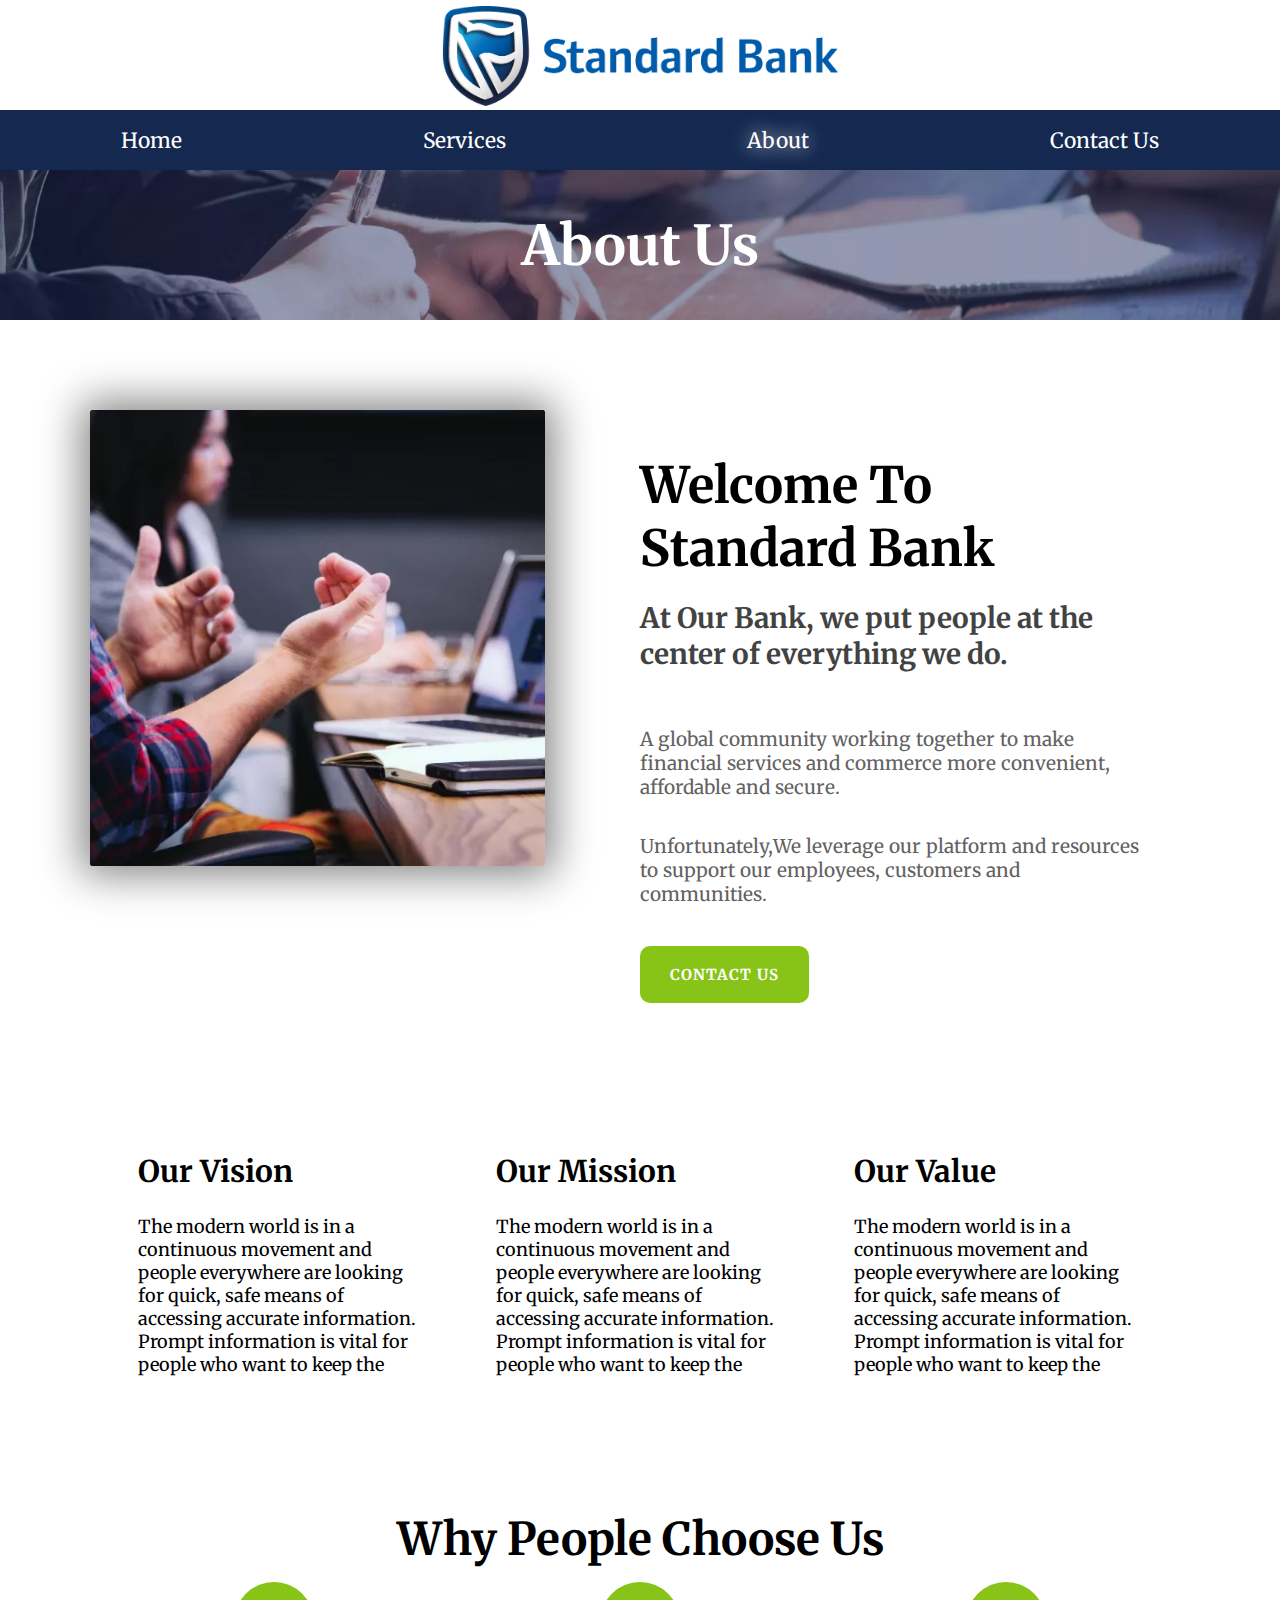
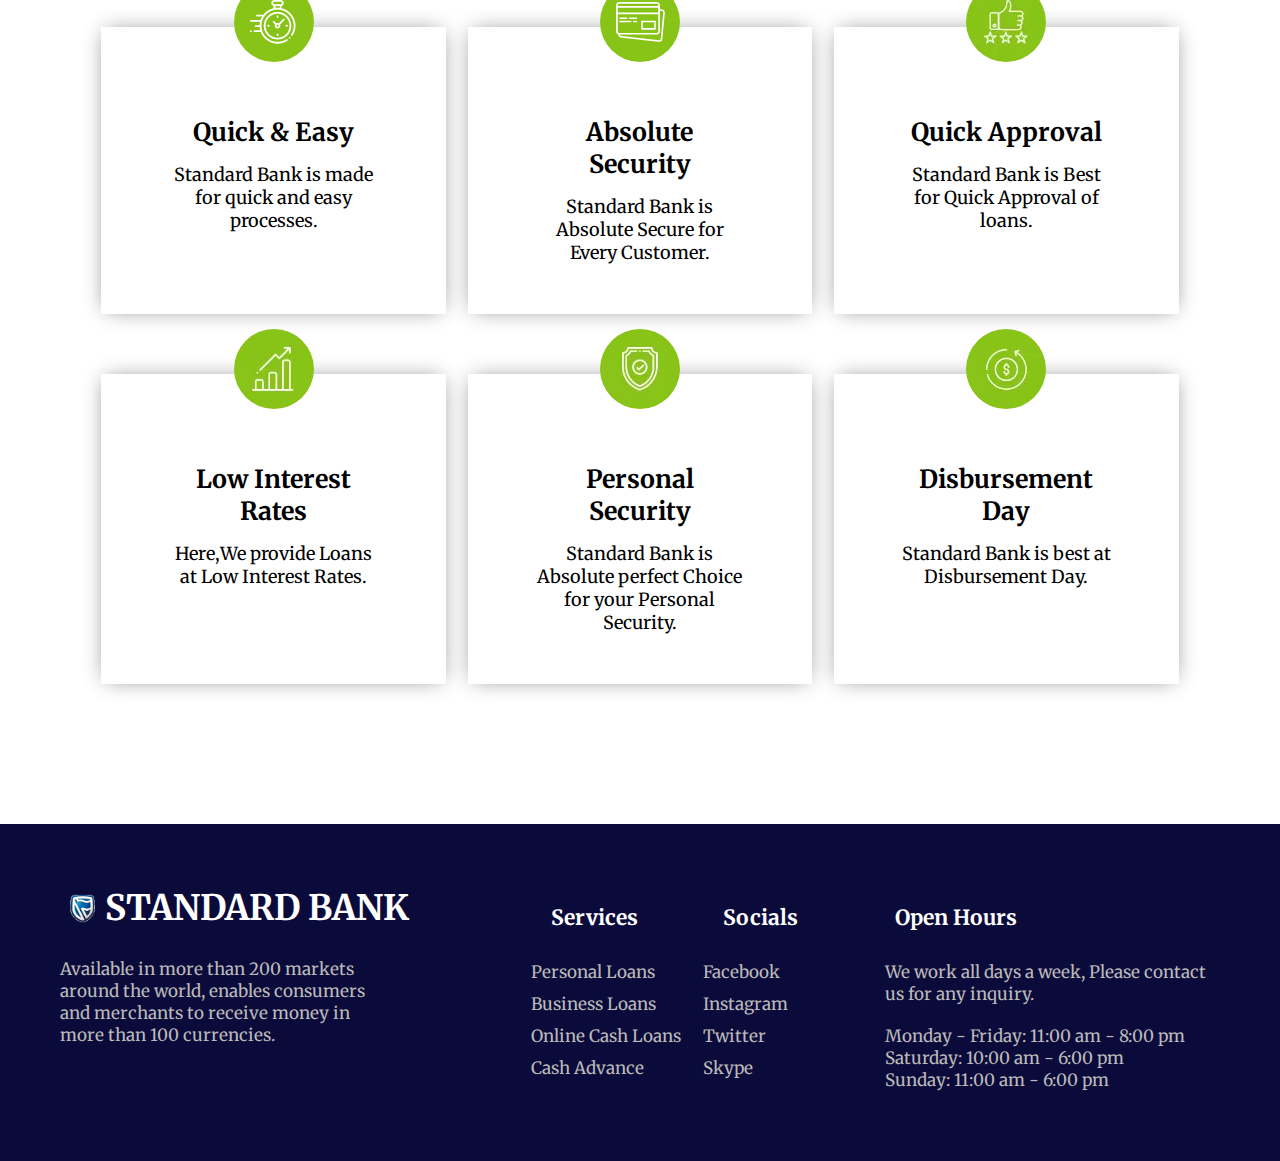
<file: PROJECT BANK/about.html>
<!DOCTYPE html>

<head>
    <meta charset="UTF-8">
    <meta http-equiv="X-UA-Compatible" content="IE=edge">
    <meta name="viewport" content="width=device-width, initial-scale=1.0">
    <title>Standard Bank Of India | About Us</title>
    <link rel="shortcut icon" href="img/favicon.jpg" type="image/x-icon">
    <link rel="stylesheet" href="css/about.css">

    <link rel="stylesheet" media="screen and (max-width:768px)" href="css/about_mobile.css">
</head>

<body>
    <nav class="navbar">
        <div class="left">
            <img src="img/navbar.png" alt="">
        </div>
        <div class="right">
            <ul class="ul none">
                <li class="nav-list"> <a href="home.html">Home</a></li>
                <li class="nav-list"> <a href="services.html">Services</a></li>
                <li class="nav-list"> <a href="about.html" class="active">About</a></li>
                <li class="nav-list"> <a href="contact.html">Contact Us</a></li>
            </ul>
        </div>
        <div class="menu">
            <img src="img/menu1.jpg" alt="">
        </div>
    </nav>


    <section class="section">
        <div class="head">
            <h1>About Us</h1>
        </div>
        <div class="header">
            <div class="imge">
                <img src="img/about/bg.webp" alt="">
            </div>
            <div class="paragr">
                <div class="textarea">
                    <h2>Welcome To Standard Bank</h2>
                    <h4>At Our Bank, we put people at the center of everything we do.</h4>
                    <p class="first_para">A global community working together to make financial services and commerce more convenient, affordable and secure. </p>
                    <p class="last_para">Unfortunately,We leverage our platform and resources to support our employees, customers and communities.</p>
                    <a href="contact.html" class="primary-btn">Contact Us</a>
                </div>
            </div>

            <div class="para1">
                <div class="align">
                    <div class="paras">
                        <h4>Our Vision</h4>
                        <p>The modern world is in a continuous movement and people everywhere are looking for quick, safe means of accessing accurate information. Prompt information is vital for people who want to keep the</p>
                    </div>
                    <div class="paras">
                        <h4>Our Mission</h4>
                        <p>The modern world is in a continuous movement and people everywhere are looking for quick, safe means of accessing accurate information. Prompt information is vital for people who want to keep the</p>
                    </div>
                    <div class="paras">
                        <h4>Our Value</h4>
                        <p>The modern world is in a continuous movement and people everywhere are looking for quick, safe means of accessing accurate information. Prompt information is vital for people who want to keep the</p>
                    </div>
                </div>
            </div>

            <div class="flex-area">
                <div class="headingarea">
                    <h2>Why People Choose Us</h2>
                </div>
                <div class="flexwrap">
                    <div class="boxes">
                        <img src="img/about/7.webp" alt="">
                        <div class="texting">
                            <h5>Quick &amp; Easy</h5>
                            <p>Standard Bank is made for quick and easy processes.</p>
                        </div>
                    </div>
                    <div class="boxes">
                        <img src="img/about/8.webp" alt="">
                        <div class="texting">
                            <h5>Absolute Security</h5>
                            <p>Standard Bank is Absolute Secure for Every Customer.</p>
                        </div>
                    </div>
                    <div class="boxes">
                        <img src="img/about/9.webp" alt="">
                        <div class="texting">
                            <h5>Quick Approval</h5>
                            <p>Standard Bank is Best for Quick Approval of loans.</p>
                        </div>
                    </div>
                    <div class="boxes">
                        <img src="img/about/10.webp" alt="">
                        <div class="texting">
                            <h5>Low Interest Rates</h5>
                            <p>Here,We provide Loans at Low Interest Rates.</p>
                        </div>
                    </div>
                    <div class="boxes">
                        <img src="img/about/11.webp" alt="">
                        <div class="texting">
                            <h5>Personal Security</h5>
                            <p>Standard Bank is Absolute perfect Choice for your Personal Security.</p>
                        </div>
                    </div>
                    <div class="boxes">
                        <img src="img/about/12.webp" alt="">
                        <div class="texting">
                            <h5>Disbursement Day</h5>
                            <p>Standard Bank is best at Disbursement Day.</p>
                        </div>
                    </div>
                </div>
            </div>

        </div>
    </section>

    <footer class="foot">
        <div class="footing">
            <div class="row">
                <div class="det same">
                    <div class="flex">
                        <img src="img/logo.png" alt="" />
                        <h1>STANDARD BANK</h1>
                    </div>
                    <p>
                        Available in more than 200 markets around the world, enables consumers and merchants to receive money in more than 100 currencies.
                    </p>
                </div>
                <div class="service same">
                    <h3>Services</h3>
                    <ul class="ul">
                        <li class="li"><a href="">Personal Loans</a></li>
                        <li class="li"><a href="">Business Loans</a></li>
                        <li class="li"><a href="">Online Cash Loans</a></li>
                        <li class="li"><a href="">Cash Advance</a></li>
                    </ul>
                </div>
                <div class="socials same">
                    <h3>Socials</h3>
                    <ul class="ul">
                        <li class="li"><a href="">Facebook</a></li>
                        <li class="li"><a href="">Instagram</a></li>
                        <li class="li"><a href="">Twitter</a></li>
                        <li class="li"><a href="">Skype</a></li>
                    </ul>
                </div>
                <div class="open same">
                    <h3>Open Hours</h3>
                    <div>
                        We work all days a week, Please contact us for any inquiry.
                    </div>
                    <div>
                        Monday - Friday: 11:00 am - 8:00 pm <br /> Saturday: 10:00 am - 6:00 pm <br /> Sunday: 11:00 am - 6:00 pm
                    </div>
                </div>
            </div>
        </div>
    </footer>

</body>
<script>
    let ul = document.getElementById('ul');
    let menu = document.querySelector('.menu');
    let nav = document.querySelector('.ul');

    menu.addEventListener('click', () => {
            nav.classList.toggle('none');
        }

    )
</script>

</html>
</file>
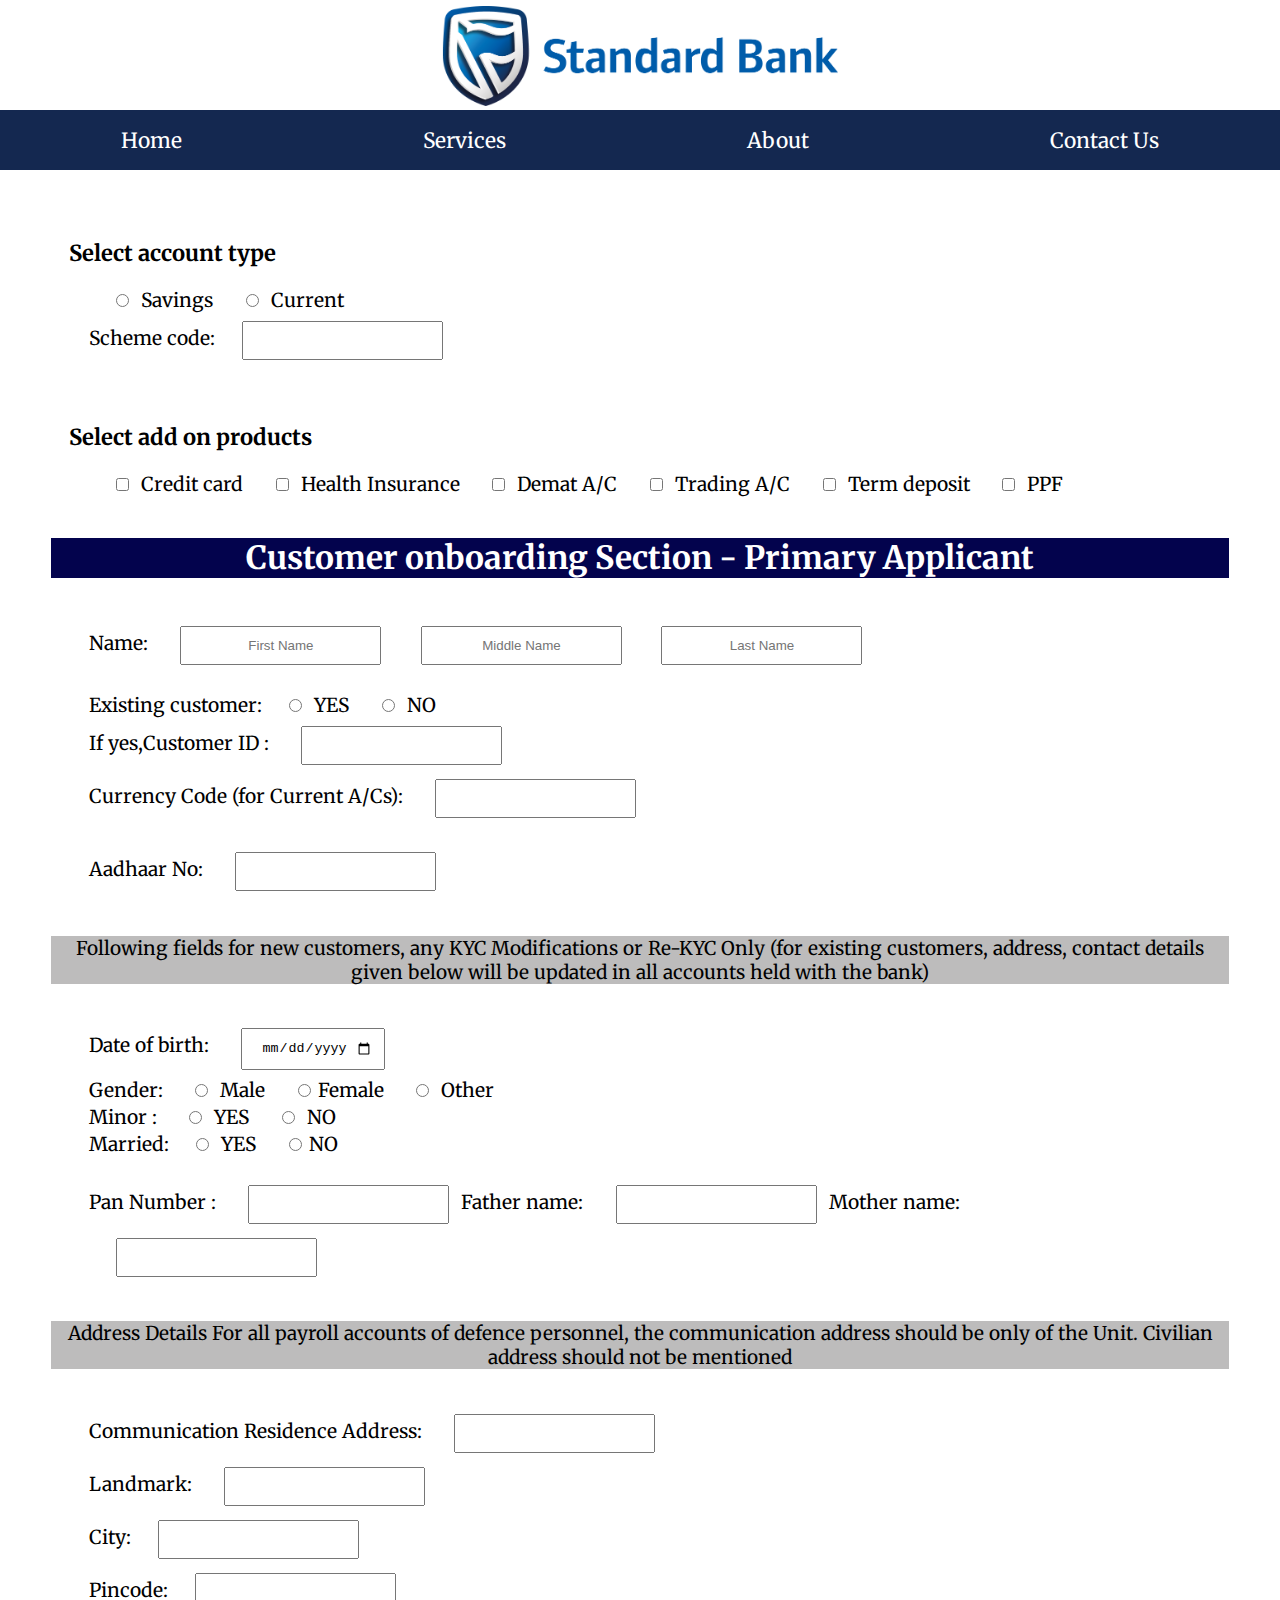
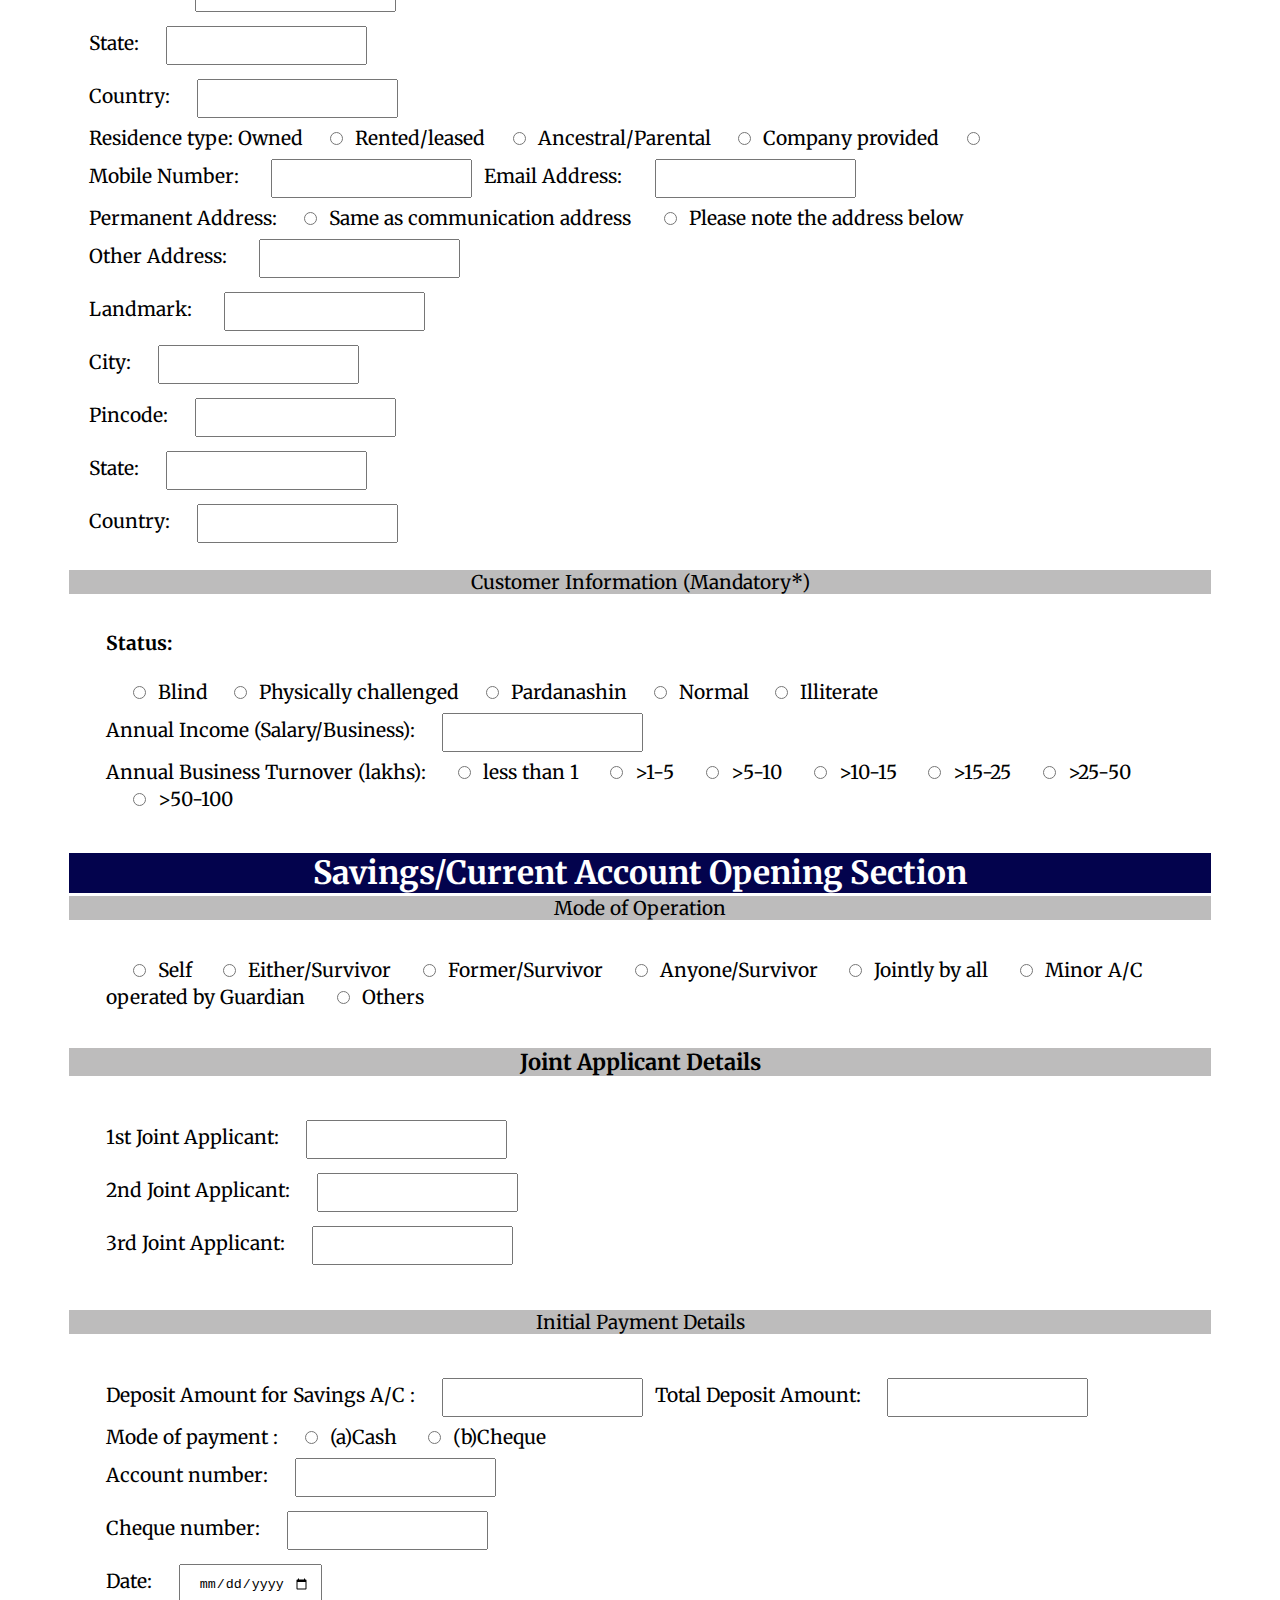
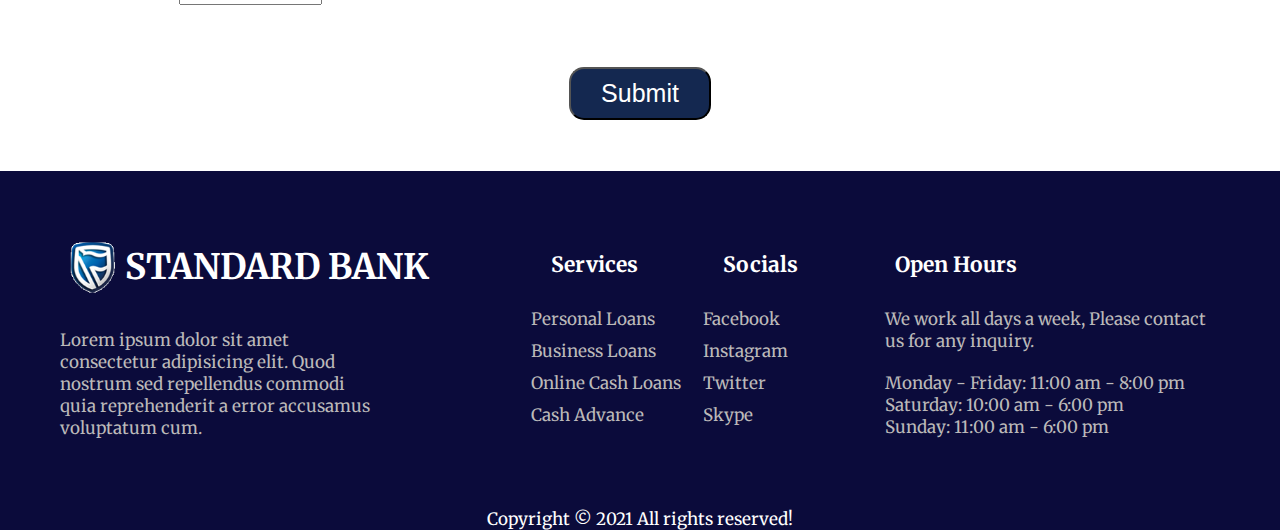
<file: PROJECT BANK/acc_form.html>
<!DOCTYPE html>

<head>
    <meta charset="UTF-8">
    <meta http-equiv="X-UA-Compatible" content="IE=edge">
    <meta name="viewport" content="width=device-width, initial-scale=1.0">
    <title>Standard Bank Of India | Saving Account Opening</title>
    <link rel="shortcut icon" href="img/favicon.jpg" type="image/x-icon">
    <link rel="stylesheet" href="css/acc_form.css">

    <link rel="stylesheet" media="screen and (max-width:768px)" href="css/acc_form_mobile.css">
</head>

<body>
    <nav class="navbar">
        <div class="left">
            <img src="img/navbar.png" alt="">
        </div>
        <div class="right">
            <ul class="ul none">
                <li class="nav-list"> <a href="home.html">Home</a></li>
                <li class="nav-list"> <a href="services.html">Services</a></li>
                <li class="nav-list"> <a href="about.html">About</a></li>
                <li class="nav-list"> <a href="contact.html">Contact Us</a></li>
            </ul>
        </div>
        <div class="menu">
            <img src="img/menu1.jpg" alt="">
        </div>
    </nav>
    <div class="form_sec">
        <form action="#">
            <div class="sets">
                <h3>Select account type</h3>
                <div class="etem"><input required type="radio" name="1"> Savings <input required type="radio" name="1"> Current <br> Scheme code:<input required type="number" id="no">
                </div>
            </div>
            <div class="sets">
                <h3>Select add on products</h3>
                <div class="etem">
                    <input required type="checkbox"> Credit card <input required type="checkbox"> Health Insurance <input required type="checkbox"> Demat A/C <input required type="checkbox"> Trading A/C <input required type="checkbox"> Term deposit
                    <input required type="checkbox"> PPF
                </div>
            </div>
            <div class="hemd">
                <h1>Customer onboarding Section - Primary Applicant</h1>
            </div>
            <div class="sets">
                <div class="etem">
                    Name: <input required type="text" placeholder="First Name">
                    <input required type="text" placeholder="Middle Name">
                    <input required type="text" placeholder="Last Name">
                </div>
                <div class="etem">
                    Existing customer:<input required type="radio" name="2"> YES <input required type="radio" name="2"> NO <br> If yes,Customer ID :
                    <input required type="number"> <br> Currency Code (for Current A/Cs):
                    <input required type="number">
                </div>
                <div class="etem">
                    Aadhaar No:
                    <input required type="number">
                </div>
            </div>
            <div class="black-back">
                <p> Following fields for new customers, any KYC Modifications or Re-KYC Only (for existing customers, address, contact details given below will be updated in all accounts held with the bank) </p>
            </div>
            <div class="sets">
                <div class="etem">
                    Date of birth:
                    <input required type="date"> <br> Gender: <input required type="radio" name="myGender"> Male
                    <input required type="radio" name="myGender">Female <input required type="radio" name="myGender"> Other <br> Minor : <input required type="radio" name="myMinority"> YES <input required type="radio" name="myMinority"> NO
                    <br> Married:<input required type="radio" name="3"> YES
                    <input required type="radio" name="3">NO
                </div>
                <div class="etem">
                    Pan Number :
                    <input required type="number"> Father name:
                    <input required type="text"> Mother name: <input required type="text">
                </div>
            </div>
            <div class="black-back op">
                <p>Address Details For all payroll accounts of defence personnel, the communication address should be only of the Unit. Civilian address should not be mentioned
                </p>
            </div>
            <div class="sets">
                <div class="etem">
                    <div>
                        Communication Residence Address:
                        <input required type="text">
                    </div>
                    <div>Landmark:
                        <input required type="text">
                    </div>
                    <div>City:<input required type="text">
                    </div>
                    <div>Pincode:<input required type="number">
                    </div>
                    <div>
                        State:<input required type="text">
                    </div>
                    <div>Country:<input required type="text">
                    </div>
                    <div>
                        Residence type: Owned<input required type="radio" name="myResidence"> Rented/leased<input required type="radio" name="myResidence"> Ancestral/Parental<input required type="radio" name="myResidence"> Company provided<input required
                            type="radio" name="myResidence">
                    </div>
                    <div>
                        Mobile Number:
                        <input required type="number"> Email Address:
                        <input required type="email">
                    </div>
                    <div>
                        Permanent Address:<input required type="radio" name=myAd> Same as communication address <input required type="radio" name=myAd> Please note the address below
                        <div>
                            Other Address: <input required type="text">
                        </div>
                        <div>Landmark:
                            <input required type="text">
                        </div>

                        <div>City:<input required type="text">
                        </div>

                        <div>Pincode:<input required type="number">
                        </div>

                        <div>
                            State:<input required type="text">
                        </div>

                        <div>Country:<input required type="text">
                        </div>
                    </div>
                </div>
                <div class="black-back op">
                    <p>Customer Information (Mandatory*)</p>
                </div>
                <div class="sets">
                    <div class="etem">
                        <div>
                            <h4> Status: </h4> <br> <input required type="radio" name="myStatus"> Blind<input required type="radio" name="myStatus"> Physically challenged<input required type="radio" name="myStatus"> Pardanashin<input required type="radio"
                                name="myStatus"> Normal<input required type="radio" name="myStatus"> Illiterate
                        </div>
                        <div>
                            Annual Income (Salary/Business):<input required type="number">
                        </div>
                        <div>Annual Business Turnover (lakhs):
                            <input required type="radio" name="myTurnover"> less than 1
                            <input required type="radio" name="myTurnover"> >1-5
                            <input required type="radio" name="myTurnover"> >5-10
                            <input required type="radio" name="myTurnover"> >10-15
                            <input required type="radio" name="myTurnover"> >15-25
                            <input required type="radio" name="myTurnover"> >25-50
                            <input required type="radio" name="myTurnover"> >50-100
                        </div>
                    </div>
                </div>
                <div class="hemd">
                    <h1>Savings/Current Account Opening Section</h1>
                </div>
                <div class="black-back">
                    <p>Mode of Operation</p>
                </div>
                <div class="sets">
                    <div class="etem">
                        <input required type="radio" name="myOperation"> Self <input required type="radio" name="myOperation"> Either/Survivor <input required type="radio" name="myOperation"> Former/Survivor <input required type="radio" name="myOperation">                        Anyone/Survivor <input required type="radio" name="myOperation"> Jointly by all
                        <input required type="radio" name="myOperation"> Minor A/C operated by Guardian <input required type="radio" name="myOperation"> Others
                    </div>
                </div>
                <div class="black-back op">
                    <h3>Joint Applicant Details</h3>
                </div>
                <div class="sets">
                    <div class="etem">
                        <div>1st Joint Applicant:<input required type="text"> </div>
                        <div>2nd Joint Applicant:<input required type="text"></div>
                        <div>3rd Joint Applicant:<input required type="text"></div>
                    </div>
                </div>
                <div class="black-back">
                    <p>Initial Payment Details</p>
                </div>
                <div class="sets">
                    <div class="etem">
                        Deposit Amount for Savings A/C :<input required type="number"> Total Deposit Amount:<input required type="number">
                        <div>
                            Mode of payment :<input required type="radio" name="myPayment "> (a)Cash
                            <input required type="radio" name="myPayment "> (b)Cheque

                        </div>
                        <div>
                            Account number:<input required type="number">
                        </div>
                        <div> Cheque number:<input required type="number"></div>
                        <div>Date:<input required type="date"></div>
                    </div>
                </div>
            </div>
            <div class="submit">
                <input type="submit" value="Submit">
            </div>
        </form>
    </div>

    <footer class="foot ">
        <div class="footing ">
            <div class="row ">
                <div class="det same ">
                    <div class="flex ">
                        <img src="img/logo.png " alt=" ">
                        <h1>STANDARD BANK</h1>
                    </div>
                    <p>
                        Lorem ipsum dolor sit amet consectetur adipisicing elit. Quod nostrum sed repellendus commodi quia reprehenderit a error accusamus voluptatum cum.
                    </p>
                </div>
                <div class="service same ">
                    <h3>Services</h3>
                    <ul class="ul ">
                        <li class="li "><a href=" ">Personal Loans</a></li>
                        <li class="li "><a href=" ">Business Loans</a></li>
                        <li class="li "><a href=" ">Online Cash Loans</a></li>
                        <li class="li "><a href=" ">Cash Advance</a></li>
                    </ul>
                </div>
                <div class="socials same ">
                    <h3>Socials</h3>
                    <ul class="ul ">
                        <li class="li "><a href=" ">Facebook</a></li>
                        <li class="li "><a href=" ">Instagram</a></li>
                        <li class="li "><a href=" ">Twitter</a></li>
                        <li class="li "><a href=" ">Skype</a></li>
                    </ul>
                </div>
                <div class="open same ">
                    <h3>Open Hours</h3>
                    <div>We work all days a week, Please contact us for any inquiry.</div>
                    <div>Monday - Friday: 11:00 am - 8:00 pm <br> Saturday: 10:00 am - 6:00 pm <br> Sunday: 11:00 am - 6:00 pm</div>
                </div>
            </div>
        </div>
    </footer>
    <footer id="footer">
        Copyright &copy; 2021 All rights reserved!
    </footer>
</body>
<script>
    let ul = document.getElementById('ul');
    let menu = document.querySelector('.menu');
    let nav = document.querySelector('.ul');

    menu.addEventListener('click', () => {
            nav.classList.toggle('none');
        }

    )
</script>

</html>
</file>
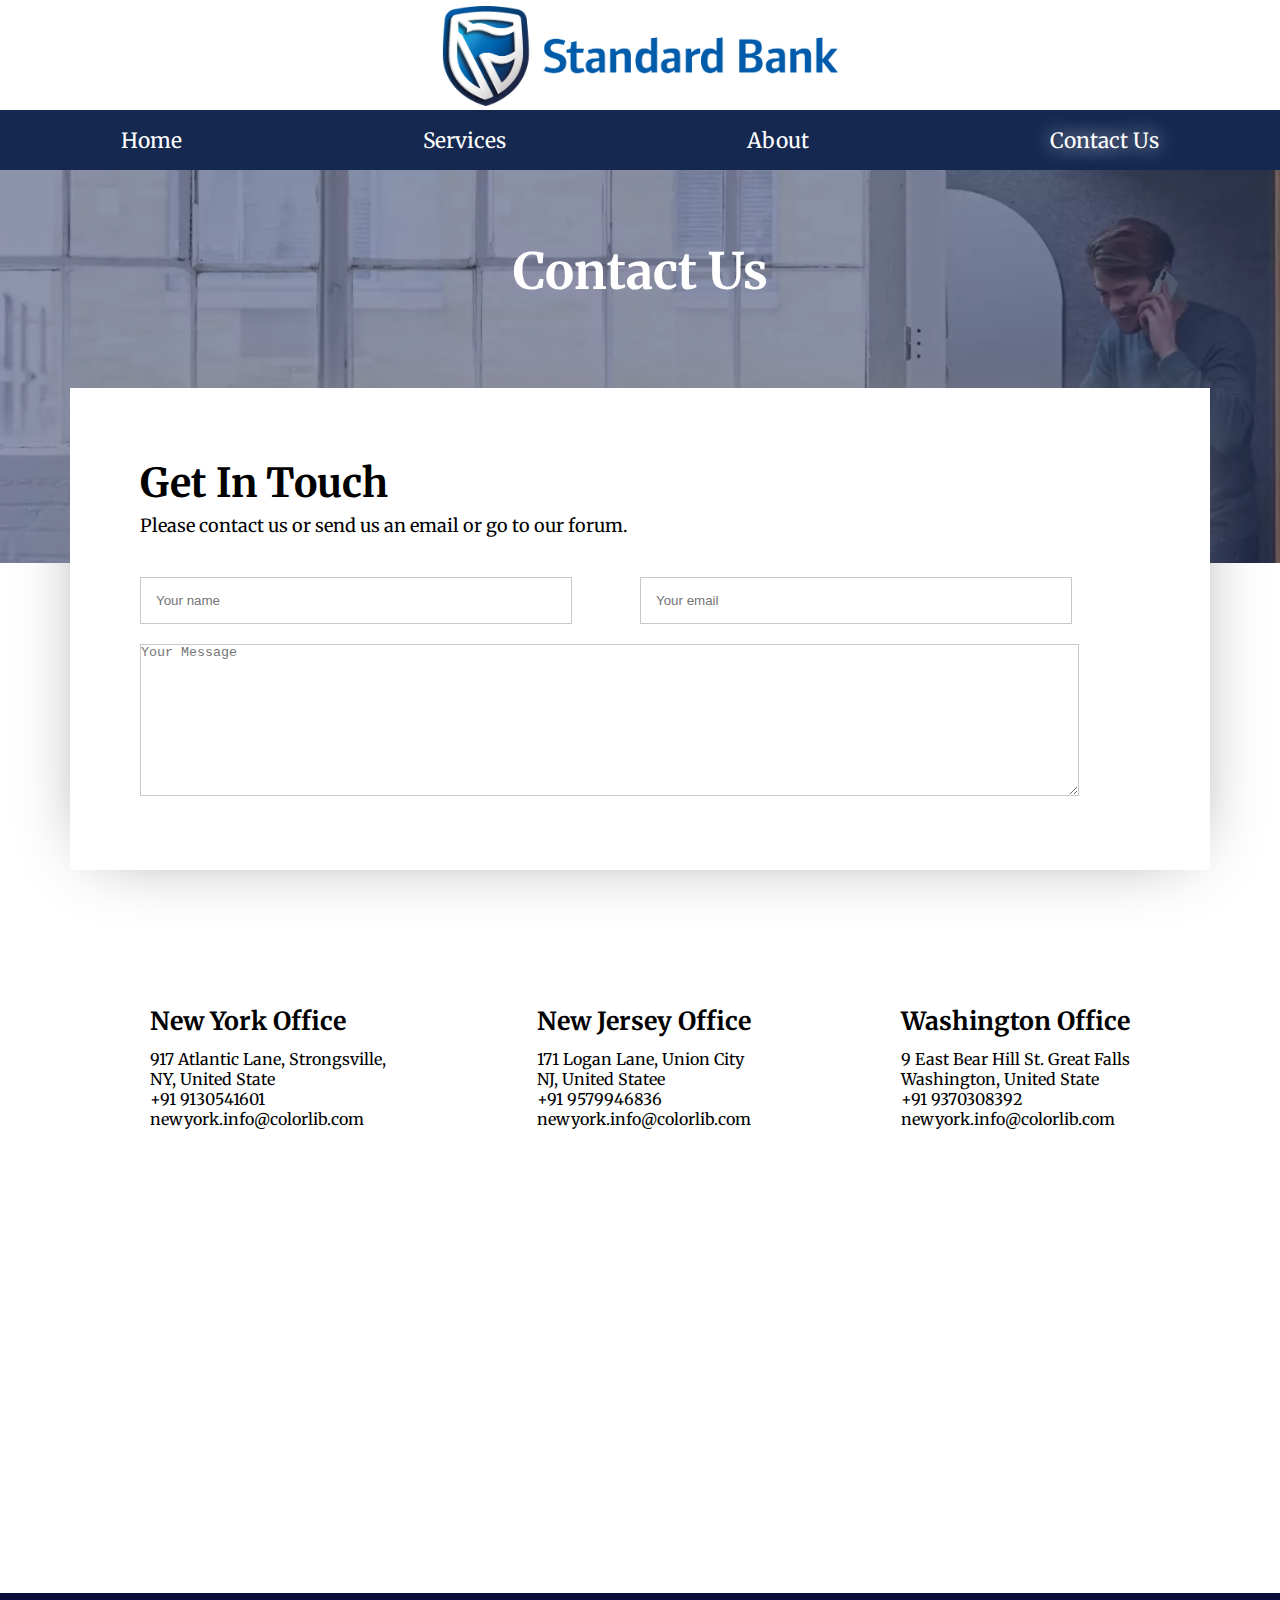
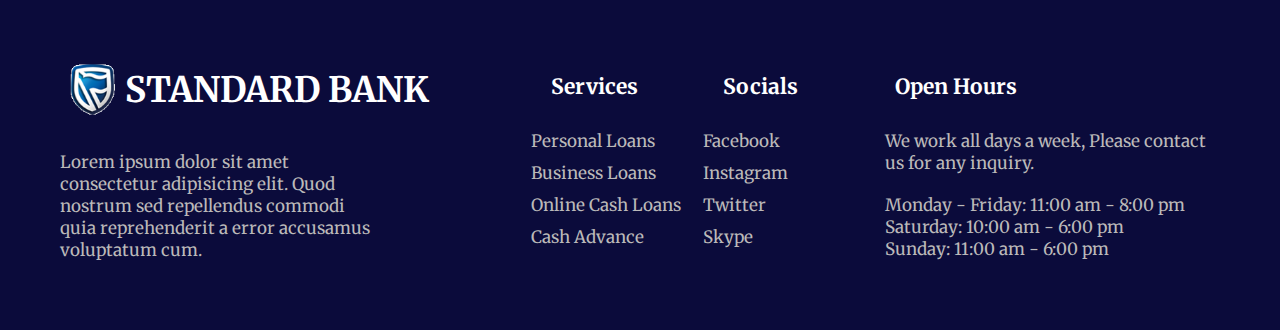
<file: PROJECT BANK/contact.html>
<!DOCTYPE html>

<head>
    <meta charset="UTF-8">
    <meta http-equiv="X-UA-Compatible" content="IE=edge">
    <meta name="viewport" content="width=device-width, initial-scale=1.0">
    <title>Standard Bank Of India | Contact Us</title>
    <link rel="shortcut icon" href="img/favicon.jpg" type="image/x-icon">
    <link rel="stylesheet" href="css/contact.css">
    <link rel="stylesheet" media="screen and (max-width:768px)" href="css/contact_mobile.css">
</head>

<body>
    <nav class="navbar">
        <div class="left">
            <img src="img/navbar.png" alt="">
        </div>
        <div class="right">
            <ul class="ul">
                <li class="nav-list"> <a href="home.html">Home</a></li>
                <li class="nav-list"> <a href="services.html">Services</a></li>
                <li class="nav-list"> <a href="about.html">About</a></li>
                <li class="nav-list"> <a href="contact.html" class="active">Contact Us</a></li>
            </ul>
        </div>
        <div class="menu">
            <img src="img/menu1.jpg" alt="">
        </div>
    </nav>
    <section class="section">
        <div class="head_contact">
            <h1>
                Contact Us
            </h1>
        </div>
        <div class="ff">
            <div class="form">
                <div class="form-head">
                    <h2>Get In Touch</h2>
                    <p>Please contact us or send us an email or go to our forum.</p>
                </div>
                <form action="#">
                    <div class="element">
                        <input type="text" placeholder="Your name">
                        <input type="email" placeholder="Your email">
                    </div>
                    <textarea name="" id="" cols="30" rows="10" placeholder="Your Message"></textarea>
                </form>
            </div>
            <div class="row1">
                <div class="inner">
                    <div class="most-inner">
                        <h4>New York Office</h4>
                        <ul class="unord">
                            <li class="limst">917 Atlantic Lane, Strongsville,
                                <br> NY, United State</li>
                            <li class="limst">+91 9130541601</li>
                            <li class="limst">newyork.info@colorlib.com</li>
                        </ul>
                    </div>
                    <div class="most-inner">
                        <h4>New Jersey Office</h4>
                        <ul class="unord">
                            <li class="limst">171 Logan Lane, Union City
                                <br> NJ, United Statee</li>
                            <li class="limst">+91 9579946836</li>
                            <li class="limst">newyork.info@colorlib.com</li>
                        </ul>
                    </div>
                    <div class="most-inner">
                        <h4>Washington Office</h4>
                        <ul class="unord">
                            <li class="limst">9 East Bear Hill St. Great Falls
                                <br> Washington, United State</li>
                            <li class="limst">+91 9370308392</li>
                            <li class="limst">newyork.info@colorlib.com</li>
                        </ul>
                    </div>
                </div>

            </div>
            <div class="map">
                <iframe src="https://www.google.com/maps/embed?pb=!1m18!1m12!1m3!1d26547304.181959495!2d-117.01734646830671!3d35.6859215014981!2m3!1f0!2f0!3f0!3m2!1i1024!2i768!4f13.1!3m3!1m2!1s0x54eab584e432360b%3A0x1c3bb99243deb742!2sUnited%20States!5e0!3m2!1sen!2sin!4v1683357164040!5m2!1sen!2sin" 
                width="100%" height="300" style="border:0;" allowfullscreen="" loading="lazy" referrerpolicy="no-referrer-when-downgrade"></iframe> 
                    
            </div>
        </div>
    </section>

    <footer class="foot">
        <div class="footing">
            <div class="row">
                <div class="det  same">
                    <div class="flex">
                        <img src="img/logo.png" alt="">
                        <h1>STANDARD BANK</h1>
                    </div>
                    <p>
                        Lorem ipsum dolor sit amet consectetur adipisicing elit. Quod nostrum sed repellendus commodi quia reprehenderit a error accusamus voluptatum cum.
                    </p>
                </div>
                <div class="service same">
                    <h3>Services</h3>
                    <ul class="ul">
                        <li class="li"><a href="">Personal Loans</a></li>
                        <li class="li"><a href="">Business Loans</a></li>
                        <li class="li"><a href="">Online Cash Loans</a></li>
                        <li class="li"><a href="">Cash Advance</a></li>
                    </ul>
                </div>
                <div class="socials same">
                    <h3>Socials</h3>
                    <ul class="ul">
                        <li class="li"><a href="">Facebook</a></li>
                        <li class="li"><a href="">Instagram</a></li>
                        <li class="li"><a href="">Twitter</a></li>
                        <li class="li"><a href="">Skype</a></li>
                    </ul>
                </div>
                <div class="open same">
                    <h3>Open Hours</h3>
                    <div>We work all days a week, Please contact us for any inquiry.</div>
                    <div>Monday - Friday: 11:00 am - 8:00 pm <br> Saturday: 10:00 am - 6:00 pm <br> Sunday: 11:00 am - 6:00 pm</div>
                </div>
            </div>
        </div>
    </footer>
</body>
<script>
    let ul = document.getElementById('ul');
    let menu = document.querySelector('.menu');
    let nav = document.querySelector('.ul');

    menu.addEventListener('click', () => {
            nav.classList.toggle('none');
        }

    )
</script>

</html>
</file>
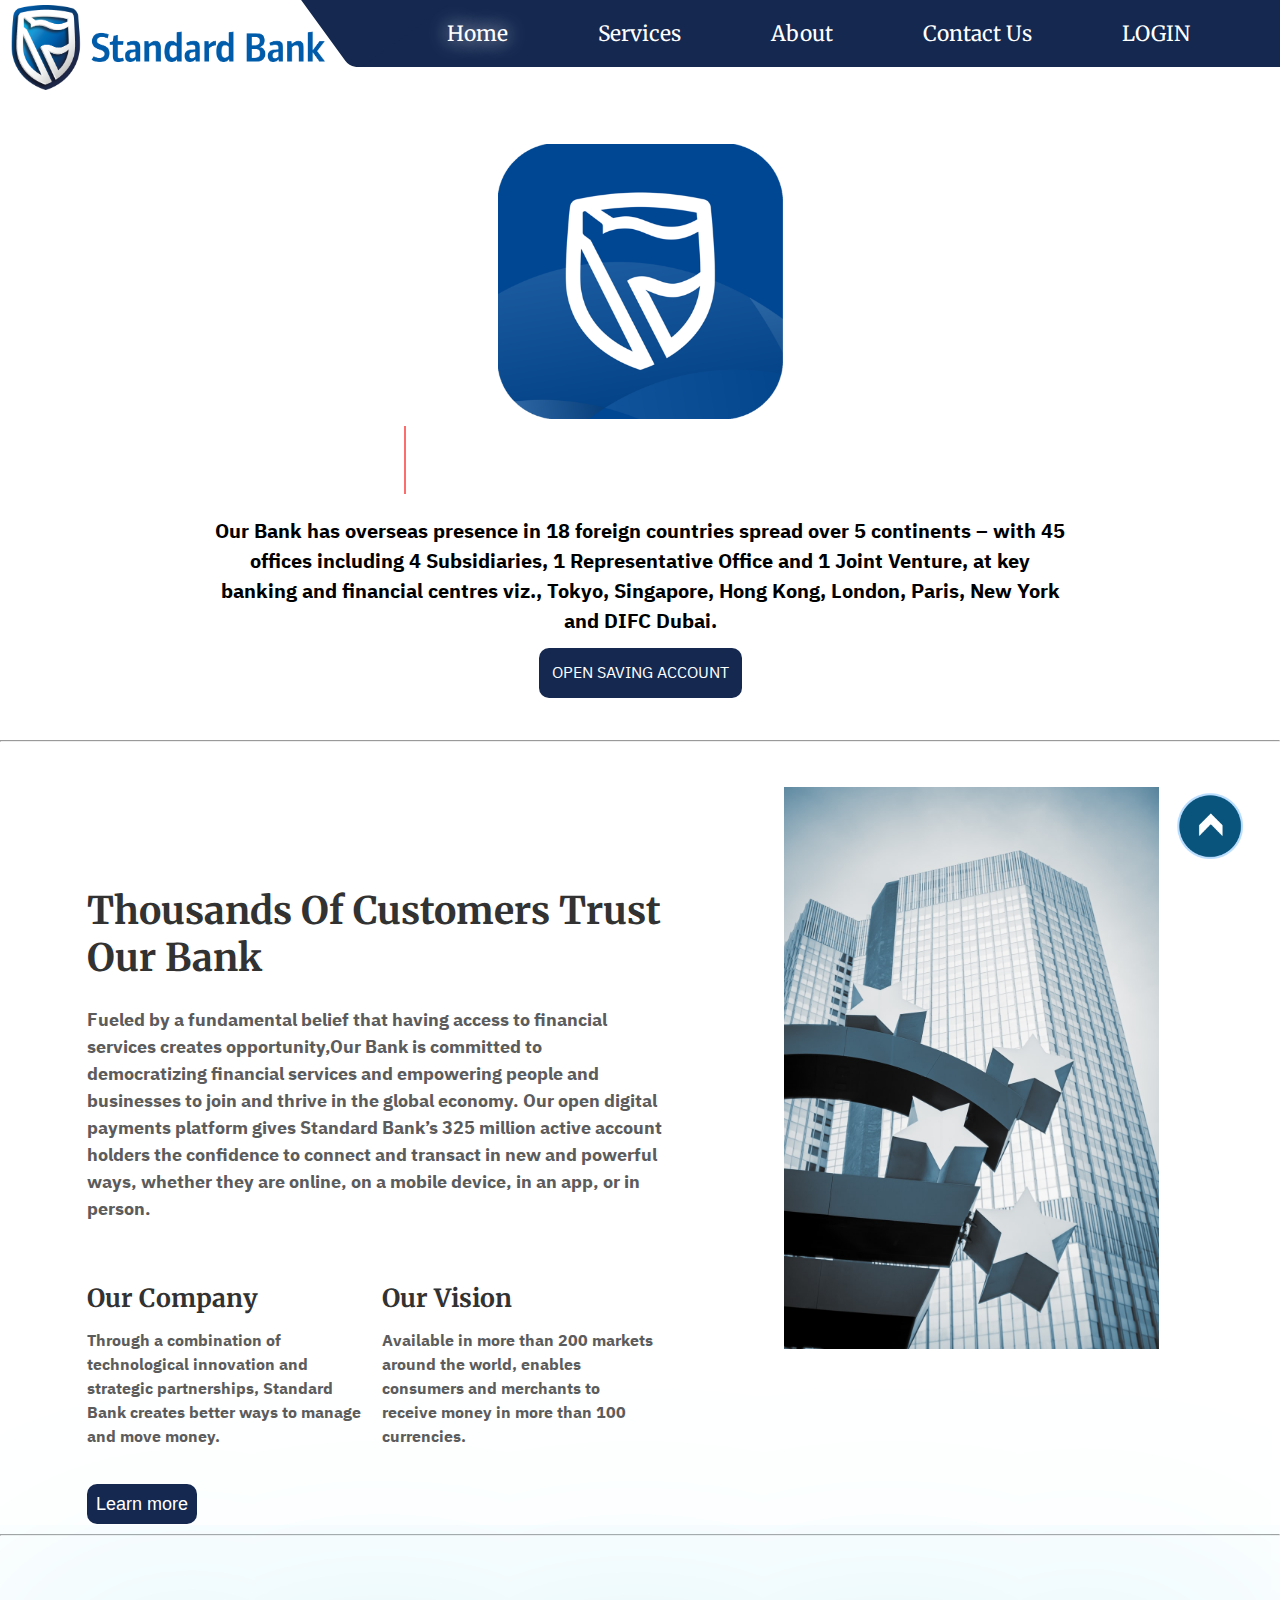
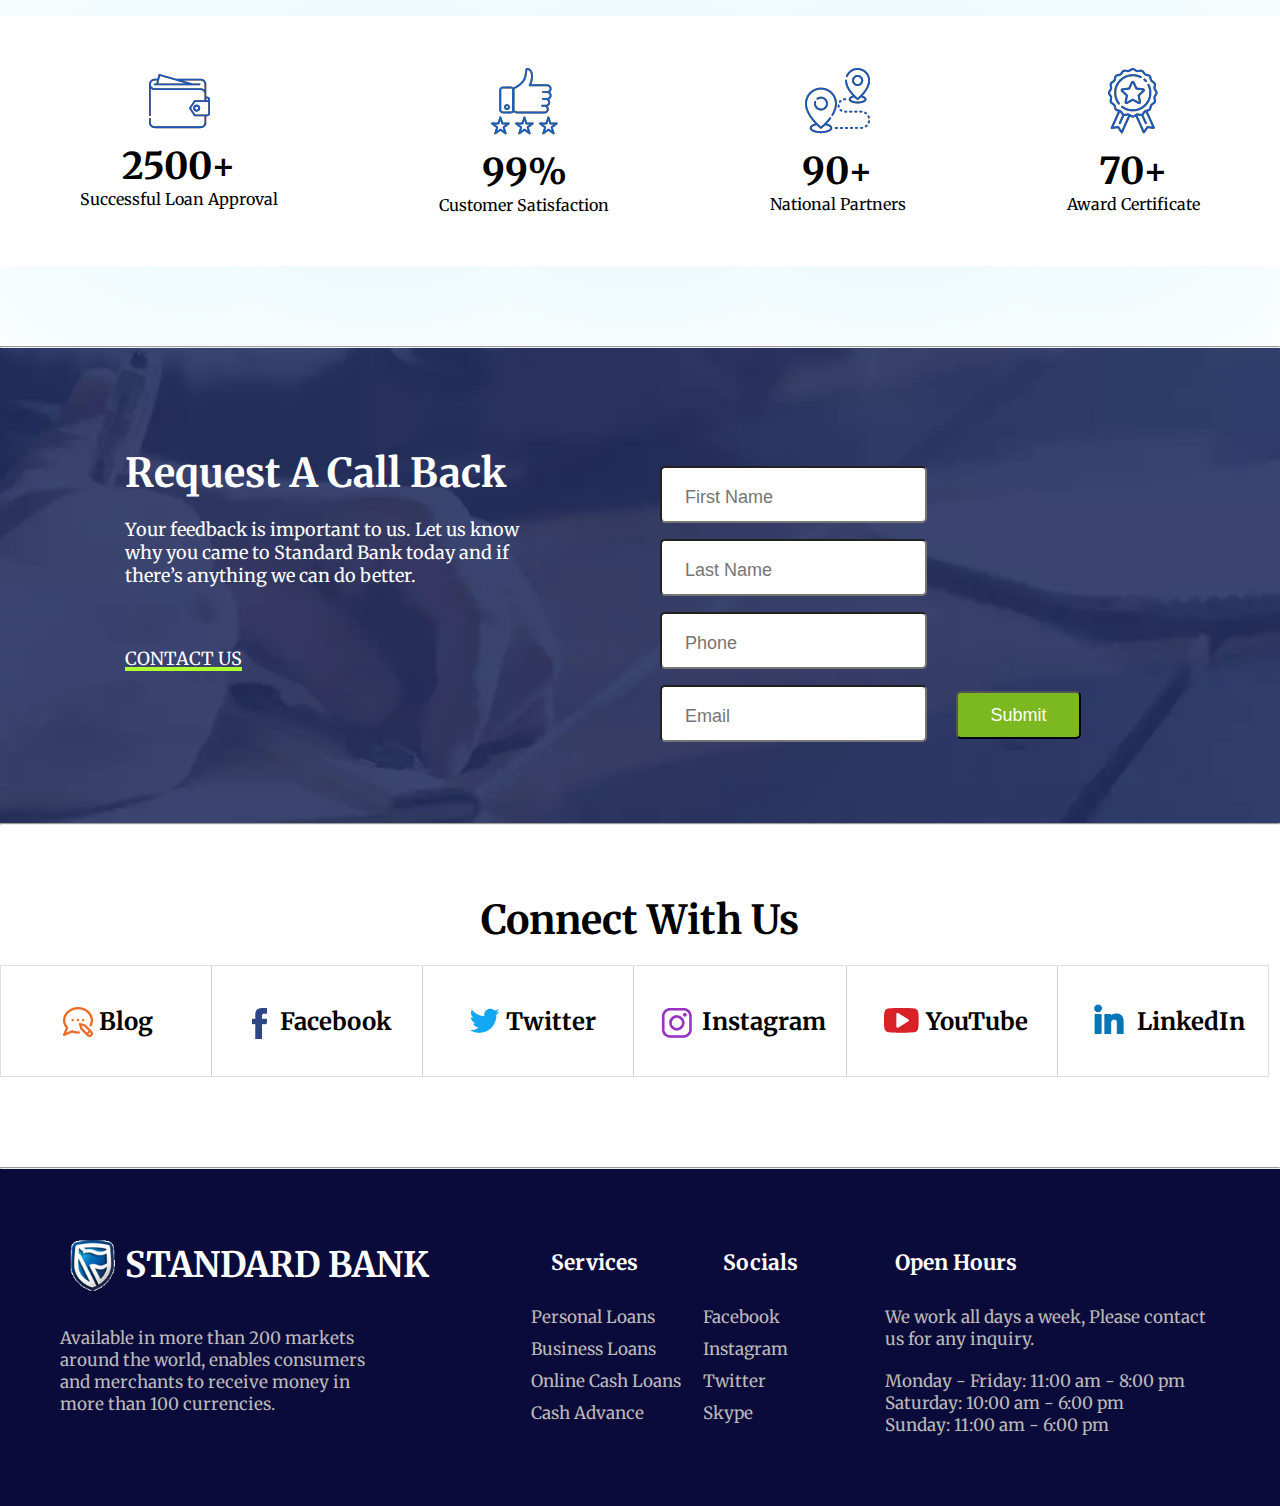
<file: PROJECT BANK/home.html>
<!DOCTYPE html>
<html lang="en">

<head>
    <meta charset="UTF-8" />
    <meta http-equiv="X-UA-Compatible" content="IE=edge" />
    <meta name="viewport" content="width=device-width, initial-scale=1.0" />
    <title>Standard Bank Of India | Home</title>
    <link rel="shortcut icon" href="img/favicon.jpg" type="image/x-icon" />
    <link rel="stylesheet" href="css/home.css" />
    <link rel="stylesheet" media="screen and (max-width:1230px)" href="css/home_laptop.css" />
    <link rel="stylesheet" media="screen and (max-width:1135px)" href="css/home_tab.css" />
    <link rel="stylesheet" media="screen and (max-width:440px)" href="css/home_mobile.css" />

    <!-- Fonts imports -->
    <link rel="preconnect" href="https://fonts.googleapis.com" />
    <link rel="preconnect" href="https://fonts.gstatic.com" crossorigin />
    <link href="https://fonts.googleapis.com/css2?family=Comfortaa:wght@600&family=Righteous&display=swap" rel="stylesheet" />
</head>

<body>
    <nav class="navbar nav-h">
        <div id="logo">
            <img src="img/navbar.png" alt="logo" class="img" />
        </div>
        <div id="navigation" class="v-class">
            <ul class="ul none">
                <li class="nav-list"><a href="home.html" class="active">Home</a></li>
                <li class="nav-list"><a href="services.html">Services</a></li>
                <li class="nav-list"><a href="about.html">About</a></li>
                <li class="nav-list"><a href="contact.html">Contact Us</a></li>
                <div class="btn">
                    <li class="nav-list"><a href="index.html" id="a">LOGIN</a></li>
                </div>
            </ul>
        </div>
        <div class="menu">
            <img src="img/menu1.jpg" alt="" />
        </div>
    </nav>
    <header class="main page">
        <div class="top">
            <a href="#navigation">
                <img src="img/top.png" alt="" id="topping" />
            </a>
        </div>
        <div class="container">
            <div class="main-logo">
                <img src="img/main_logo.png" alt="main logo" class="img" />
            </div>
            <div class="heading">
                <div class="animate">
                    <ul class="animated-text">
                        <li><span>STANDARD BANK</span></li>
                        <li><span>SECURED BANK</span></li>
                        <li><span>TRUSTED BANK</span></li>
                        <li><span>BEST BANK</span></li>
                    </ul>
                </div>
            </div>
            <div class="paraBtn">
                <p>
                    Our Bank has overseas presence in 18 foreign countries spread over 5 continents – with 45 offices including 4 Subsidiaries, 1 Representative Office and 1 Joint Venture, at key banking and financial centres viz., Tokyo, Singapore, Hong Kong, London, Paris,
                    New York and DIFC Dubai.
                </p>
                <div class="btn">
                    <a href="acc_form.html" id="a">OPEN SAVING ACCOUNT</a>
                </div>
            </div>
        </div>
    </header>
    <hr />
    <section id="description">
        <div class="section">
            <div class="text">
                <div class="first">
                    <h2>Thousands Of Customers Trust Our Bank</h2>
                    <p>
                        Fueled by a fundamental belief that having access to financial services creates opportunity,Our Bank is committed to democratizing financial services and empowering people and businesses to join and thrive in the global economy. Our open digital payments
                        platform gives Standard Bank’s 325 million active account holders the confidence to connect and transact in new and powerful ways, whether they are online, on a mobile device, in an app, or in person.
                    </p>
                </div>
                <div class="second">
                    <div class="a">
                        <h4>Our Company</h4>
                        <p>
                            Through a combination of technological innovation and strategic partnerships, Standard Bank creates better ways to manage and move money.
                        </p>
                        <button class="btn1">Learn more</button>
                        <img src="img/bank.jpg" alt="" id="imaging" />
                    </div>
                    <div class="a">
                        <h4>Our Vision</h4>
                        <p>
                            Available in more than 200 markets around the world, enables consumers and merchants to receive money in more than 100 currencies.
                        </p>
                    </div>
                </div>
            </div>
            <div class="image">
                <img src="img/bank1.jpg" alt="" id="img" />
            </div>
        </div>
    </section>
    <hr />
    <div class="review">
        <div class="box">
            <div class="items">
                <img src="img/wallet.png" alt="" />
                <h2 class="number-heading">2500+</h2>
                <p>Successful Loan Approval</p>
            </div>
            <div class="items">
                <img src="img/like.png" alt="" />
                <h2 class="number-heading">99%</h2>
                <p>Customer Satisfaction</p>
            </div>
            <div class="items">
                <img src="img/location.png" alt="" />
                <h2 class="number-heading">90+</h2>
                <p>National Partners</p>
            </div>
            <div class="items">
                <img src="img/award.png" alt="" />
                <h2 class="number-heading">70+</h2>
                <p>Award Certificate</p>
            </div>
        </div>
    </div>
    <hr />
    <header class="contact-form">
        <div class="contact">
            <div class="inner-contact">
                <div class="detail">
                    <h2>Request A Call Back</h2>
                    <p>
                        Your feedback is important to us. Let us know why you came to Standard Bank today and if there’s anything we can do better.

                    </p>
                    <a href="contact.html">CONTACT US</a>
                </div>
                <div class="form-details">
                    <form action="">
                        <div class="form">
                            <input type="text" placeholder="First Name" />
                        </div>
                        <div class="form">
                            <input type="text" placeholder="Last Name" />
                        </div>
                        <div class="form">
                            <input type="number" placeholder="Phone" />
                        </div>
                        <div class="form"><input type="email" placeholder="Email" /></div>
                        <div class="form btn2"><input type="submit" /></div>
                    </form>
                </div>
            </div>
        </div>
    </header>
    <hr />
    <section id="connect">
        <div id="head">
            <h1>Connect With Us</h1>
        </div>
        <div class="outer">
            <div id="social">
                <div class="item blog">
                    <img src="img/social icons/blog.png" alt="" />
                    <h2>Blog</h2>
                </div>
                <div class="item facebook">
                    <img src="img/social icons/fb.png" alt="" />
                    <h2>Facebook</h2>
                </div>
                <div class="item twitter">
                    <img src="img/social icons/twitter.png" alt="" />
                    <h2>Twitter</h2>
                </div>
                <div class="item insta">
                    <img src="img/social icons/insta.png" alt="" />
                    <h2>Instagram</h2>
                </div>
                <div class="item youtube">
                    <img src="img/social icons/yt.png" alt="" />
                    <h2>YouTube</h2>
                </div>
                <div class="none item linkedin">
                    <img src="img/social icons/linkedin.png" alt="" />
                    <h2>LinkedIn</h2>
                </div>
            </div>
        </div>
    </section>
    <hr />
    <footer class="foot">
        <div class="footing">
            <div class="row">
                <div class="det same">
                    <div class="flex">
                        <img src="img/logo.png" alt="" />
                        <h1>STANDARD BANK</h1>
                    </div>
                    <p>
                        Available in more than 200 markets around the world, enables consumers and merchants to receive money in more than 100 currencies.
                    </p>
                </div>
                <div class="service same">
                    <h3>Services</h3>
                    <ul class="ul">
                        <li class="li"><a href="">Personal Loans</a></li>
                        <li class="li"><a href="">Business Loans</a></li>
                        <li class="li"><a href="">Online Cash Loans</a></li>
                        <li class="li"><a href="">Cash Advance</a></li>
                    </ul>
                </div>
                <div class="socials same">
                    <h3>Socials</h3>
                    <ul class="ul">
                        <li class="li"><a href="">Facebook</a></li>
                        <li class="li"><a href="">Instagram</a></li>
                        <li class="li"><a href="">Twitter</a></li>
                        <li class="li"><a href="">Skype</a></li>
                    </ul>
                </div>
                <div class="open same">
                    <h3>Open Hours</h3>
                    <div>
                        We work all days a week, Please contact us for any inquiry.
                    </div>
                    <div>
                        Monday - Friday: 11:00 am - 8:00 pm <br /> Saturday: 10:00 am - 6:00 pm <br /> Sunday: 11:00 am - 6:00 pm
                    </div>
                </div>
            </div>
        </div>
    </footer>
    
</body>
<script>
    let ul = document.getElementById("ul");
    let menu = document.querySelector(".menu");
    let nav = document.querySelector(".ul");

    menu.addEventListener("click", () => {
        nav.classList.toggle("none");
    });
</script>

</html>
</file>
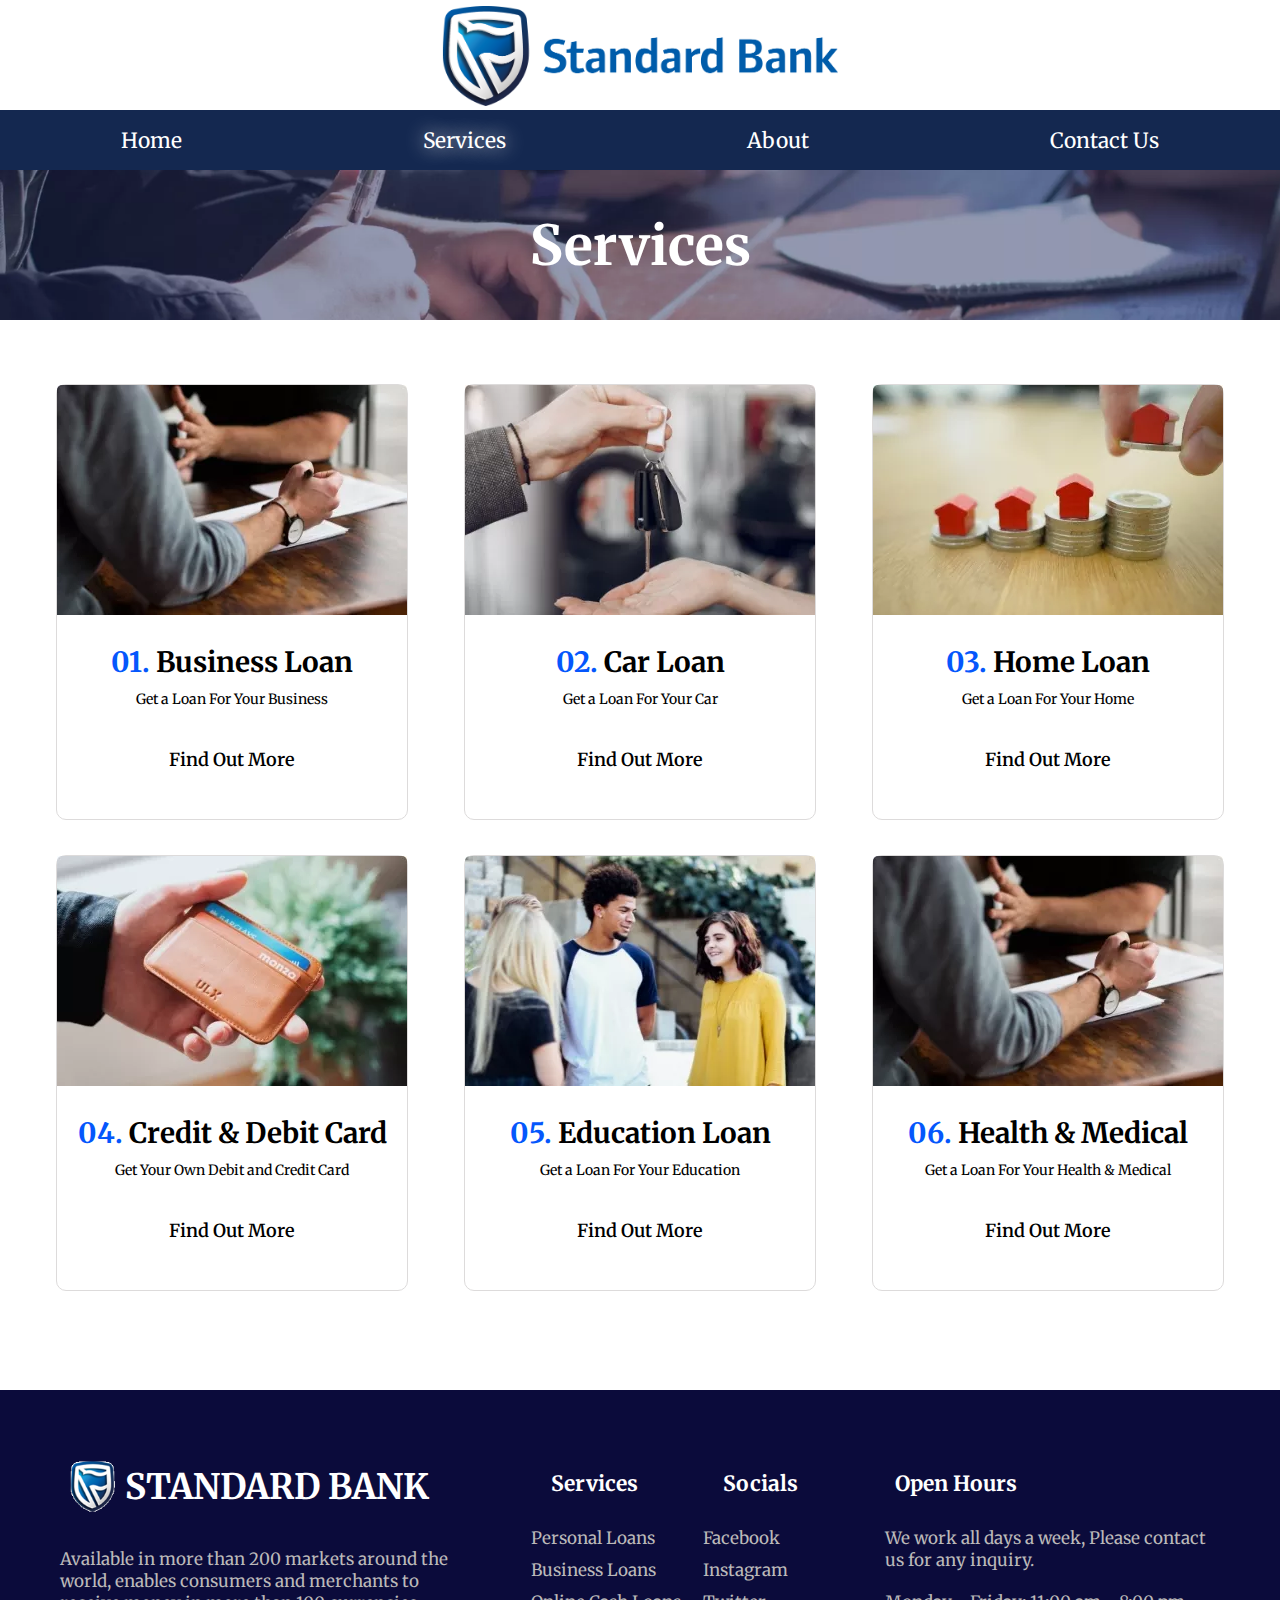
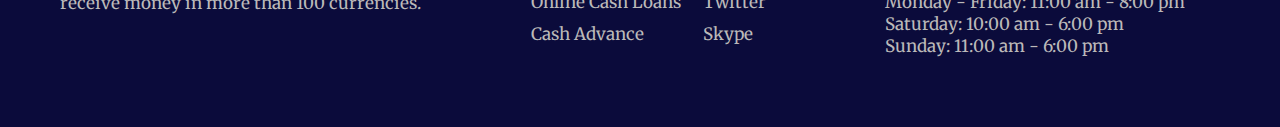
<file: PROJECT BANK/services.html>
<!DOCTYPE html>

<head>
    <meta charset="UTF-8">
    <meta http-equiv="X-UA-Compatible" content="IE=edge">
    <meta name="viewport" content="width=device-width, initial-scale=1.0">
    <title>Standard Bank Of India | Services</title>
    <link rel="shortcut icon" href="img/favicon.jpg" type="image/x-icon">
    <link rel="stylesheet" href="css/services.css">
    <link rel="stylesheet" media="screen and (max-width:768px)" href="css/services_mobile.css">
</head>

<body>
    <nav class="navbar">
        <div class="left">
            <img src="img/navbar.png" alt="">
        </div>
        <div class="right">
            <ul class="ul none">
                <li class="nav-list"> <a href="home.html">Home</a></li>
                <li class="nav-list"> <a href="services.html" class="active">Services</a></li>
                <li class="nav-list"> <a href="about.html">About</a></li>
                <li class="nav-list"> <a href="contact.html">Contact Us</a></li>
            </ul>
        </div>
        <div class="menu">
            <img src="img/menu1.jpg" alt="">
        </div>
    </nav>
    <section class="section">
        <div class="head">
            <h1>Services</h1>
        </div>
        <div class="cont">
            <div class="row-flex">
                <div class="box6">
                    <div class="img">
                        <img src="img/service/1.webp" alt="">
                    </div>
                    <div class="text">
                        <h2>
                            <span>01.</span> Business Loan
                        </h2>
                        <p>Get a Loan For Your Business</p>
                        <a href="#">Find Out More</a>
                    </div>
                </div>
                <div class="box6">
                    <div class="img">
                        <img src="img/service/2.webp" alt="">
                    </div>
                    <div class="text">
                        <h2>
                            <span>02.</span> Car Loan
                        </h2>
                        <p>Get a Loan For Your Car</p>
                        <a href="#">Find Out More</a>
                    </div>
                </div>
                <div class="box6">
                    <div class="img">
                        <img src="img/service/3.webp" alt="">
                    </div>
                    <div class="text">
                        <h2>
                            <span>03.</span> Home Loan
                        </h2>
                        <p>Get a Loan For Your Home</p>
                        <a href="#">Find Out More</a>
                    </div>
                </div>
                <div class="box6">
                    <div class="img">
                        <img src="img/service/4.webp" alt="">
                    </div>
                    <div class="text">
                        <h2>
                            <span>04.</span> Credit & Debit Card
                        </h2>
                        <p>Get Your Own Debit and Credit Card</p>
                        <a href="#">Find Out More</a>
                    </div>
                </div>
                <div class="box6">
                    <div class="img">
                        <img src="img/service/5.webp" alt="">
                    </div>
                    <div class="text">
                        <h2>
                            <span>05.</span> Education Loan
                        </h2>
                        <p>Get a Loan For Your Education</p>
                        <a href="#">Find Out More</a>
                    </div>
                </div>
                <div class="box6">
                    <div class="img">
                        <img src="img/service/6.webp" alt="">
                    </div>
                    <div class="text">
                        <h2>
                            <span>06.</span> Health & Medical
                        </h2>
                        <p>Get a Loan For Your Health & Medical</p>
                        <a href="#">Find Out More</a>
                    </div>
                </div>
            </div>
        </div>
    </section>
    <footer class="foot">
        <div class="footing">
            <div class="row">
                <div class="det same">
                    <div class="flex">
                        <img src="img/logo.png" alt="" />
                        <h1>STANDARD BANK</h1>
                    </div>
                    <p>
                        Available in more than 200 markets around the world, enables consumers and merchants to receive money in more than 100 currencies.
                    </p>
                </div>
                <div class="service same">
                    <h3>Services</h3>
                    <ul class="ul">
                        <li class="li"><a href="">Personal Loans</a></li>
                        <li class="li"><a href="">Business Loans</a></li>
                        <li class="li"><a href="">Online Cash Loans</a></li>
                        <li class="li"><a href="">Cash Advance</a></li>
                    </ul>
                </div>
                <div class="socials same">
                    <h3>Socials</h3>
                    <ul class="ul">
                        <li class="li"><a href="">Facebook</a></li>
                        <li class="li"><a href="">Instagram</a></li>
                        <li class="li"><a href="">Twitter</a></li>
                        <li class="li"><a href="">Skype</a></li>
                    </ul>
                </div>
                <div class="open same">
                    <h3>Open Hours</h3>
                    <div>
                        We work all days a week, Please contact us for any inquiry.
                    </div>
                    <div>
                        Monday - Friday: 11:00 am - 8:00 pm <br /> Saturday: 10:00 am - 6:00 pm <br /> Sunday: 11:00 am - 6:00 pm
                    </div>
                </div>
            </div>
        </div>
    </footer>

</body>
<script>
    let ul = document.getElementById('ul');
    let menu = document.querySelector('.menu');
    let nav = document.querySelector('.ul');

    menu.addEventListener('click', () => {
            nav.classList.toggle('none');
        }

    )
</script>

</html>
</file>
<file: PROJECT BANK/css/about.css>
@import url('https://fonts.googleapis.com/css2?family=Merriweather:wght@300&display=swap');
* {
    padding: 0;
    margin: 0;
    box-sizing: border-box;
}

.active {
    text-shadow: 0px 0px 20px white;
}

body {
    font-family: 'Merriweather', serif;
}

.menu {
    display: none;
}


/*                                                    navbar                                          */

.navbar {
    display: flex;
    flex-direction: column;
    justify-content: center;
    align-items: center;
}

.navbar .left {
    text-align: center;
}

.navbar .left img {
    width: 31%;
    margin-top: 6px;
}

.navbar .right {
    width: 100%;
    height: 60px;
    background-color: #142850;
}

.navbar .right .ul {
    height: 100%;
    display: flex;
    justify-content: space-around;
    align-items: center;
    list-style-type: none;
}

.navbar .right .ul .nav-list a {
    font-size: 21px;
    color: white;
    text-decoration: none;
}


/* FOOTER  */

.foot {
    background-color: rgb(11, 11, 59);
    color: white;
}

.foot .footing {
    padding: 60px;
    font-size: 17px;
}

.foot .footing .row {
    display: flex;
}

.foot .footing .row .det {
    width: 41%;
}

.foot .footing .row .det p {
    padding-top: 25px;
    padding-right: 160px;
    color: rgb(187, 185, 185);
}

.foot .footing .row .service {
    width: 15%;
}

.foot .footing .row .socials {
    width: 15%;
}

.foot .footing .row .open {
    width: 30%;
}

.foot .footing .row .det .flex {
    display: flex;
    align-items: center;
}

.foot .footing .row .det .flex h1 {
    font-size: 35px;
}

.foot .footing .row .det img {
    width: 45px;
    padding: 10px;
}

.foot .footing .row .same h3 {
    padding: 20px;
    font-size: 21px;
}

.foot .footing .row .same .ul {
    list-style-type: none;
}

.foot .footing .row .same .ul .li {
    padding-top: 10px;
}

.foot .footing .row .same .ul .li a {
    text-decoration: none;
    color: rgb(187, 185, 185);
}

.foot .footing .row .same .ul .li a:hover {
    color: greenyellow;
}

.foot .footing .row .open div {
    padding: 10px;
    color: rgb(187, 185, 185);
}

#footer {
    text-align: center;
    color: white;
    background-color: rgb(11, 11, 59);
    font-size: 17px;
}


/*                                       content section                                         */

.section .head {
    background-image: url('../img/service/head.webp');
    background-repeat: no-repeat;
    background-size: cover;
    height: 150px;
    display: flex;
    justify-content: center;
    align-items: center;
}

.section .head h1 {
    font-size: 55px;
    color: white;
}

.header {
    display: flex;
    flex-wrap: wrap;
    padding: 7%;
}

.header .imge {
    flex: 1;
}

.header .paragr {
    padding: 4%;
    flex: 1;
}

.header .imge img {
    width: 90%;
    box-shadow: 0px 0px 40px 8px grey;
}

.header .paragr .textarea h2 {
    font-size: 50px;
}

.header .paragr .textarea h4 {
    padding: 20px 0;
    font-size: 28px;
    color: rgb(66, 66, 66);
}

.header .paragr .textarea .first_para {
    padding: 35px 0;
    font-size: 19px;
    color: rgb(99, 98, 98);
}

.header .paragr .textarea .last_para {
    font-size: 19px;
    padding-bottom: 40px;
    color: rgb(99, 98, 98);
}

.primary-btn {
    display: inline-block;
    font-size: 15px;
    padding: 19px 30px;
    color: #ffffff;
    text-transform: uppercase;
    font-weight: 700;
    background: #88C417;
    border-radius: 10px;
    letter-spacing: 1px;
    text-decoration: none;
}

.para1 {
    margin-top: 55px;
}

.para1 .align {
    display: flex;
    justify-content: space-evenly;
}

.para1 .align .paras {
    width: 30%;
    padding: 25px 21px;
}

.para1 .align .paras h4 {
    font-size: 30px;
    padding: 25px 0;
}

.para1 .align .paras p {
    font-size: 18px;
}

.flex-area {
    width: 100%;
}

.flex-area .headingarea {
    font-size: 30px;
    text-align: center;
    margin: 10% 0 50px;
}

.flex-area .flexwrap {
    display: flex;
    justify-content: space-evenly;
    flex-wrap: wrap;
}

.flex-area .flexwrap .boxes {
    flex: 0 0 31.333333%;
    /* border: 2px solid black; */
    margin: 10px 10px 50px;
    text-align: center;
    box-shadow: 0px 0px 21px -5px grey;
    padding: 0px 35px;
}

.flex-area .flexwrap .boxes img {
    margin-top: -45px;
}

.flex-area .flexwrap .boxes .texting {
    padding: 10px 30px;
    margin: 40px 0;
}

.flex-area .flexwrap .boxes .texting h5 {
    font-size: 25px;
    margin-bottom: 15px;
}

.flex-area .flexwrap .boxes .texting p {
    font-size: 18px;
}
</file>
<file: PROJECT BANK/css/about_mobile.css>
.navbar .right {
    height: 100%;
}

.navbar .right .ul {
    flex-direction: column;
}

.navbar .right .ul .nav-list {
    padding: 20px 0;
}

.navbar .left img {
    width: 50%;
    margin-top: 6px;
}

.foot .footing {
    padding: 10px;
    font-size: 15px;
}

.foot .footing .row {
    display: flex;
    flex-direction: column;
}

.foot .footing .row .same {
    text-align: center;
    width: 100%;
}

.foot .footing .row .det p {
    padding-top: 0px;
    padding-right: 0px;
}

.foot .footing .row .det .flex h1 {
    font-size: 30px;
}


/*                                            menu button                                                 */

.menu {
    display: block;
}

.menu img {
    width: 10%;
    position: absolute;
    top: 4%;
    right: 3%;
}

.navbar .right .none {
    display: none;
}

.navbar .left {
    border-bottom: 5px solid;
}

.header {
    flex-direction: column;
}

.para1 .align {
    flex-direction: column;
}

.header .imge {
    flex: 1;
    text-align: center;
}

.header .imge img {
    width: 70%;
}

.para1 .align .paras {
    width: 100%;
    padding: 25px 21px;
}

.header .paragr {
    padding: 20% 0 0px;
    flex: 1;
}

.flex-area .flexwrap {
    flex-direction: column;
}

.flex-area .headingarea {
    font-size: 22px;
}

.header .paragr .textarea h2 {
    font-size: 35px;
}

.header .paragr .textarea h4 {
    font-size: 24px;
}

.header .paragr .textarea .first_para {
    font-size: 17px;
}

.header .paragr .textarea .last_para {
    font-size: 17px;
}
</file>
<file: PROJECT BANK/css/acc_form.css>
@import url('https://fonts.googleapis.com/css2?family=Merriweather:wght@300&display=swap');
* {
    padding: 0;
    margin: 0;
    scroll-behavior: smooth;
}

body {
    font-family: 'Merriweather', serif;
}

.active {
    text-shadow: 0px 0px 20px white;
}

.menu {
    display: none;
}


/*                                                    navbar                                          */

.navbar {
    display: flex;
    flex-direction: column;
    justify-content: center;
    align-items: center;
}

.navbar .left {
    text-align: center;
}

.navbar .left img {
    width: 31%;
    margin-top: 6px;
}

.navbar .right {
    width: 100%;
    height: 60px;
    background-color: #142850;
}

.navbar .right .ul {
    height: 100%;
    display: flex;
    justify-content: space-around;
    align-items: center;
    list-style-type: none;
}

.navbar .right .ul .nav-list a {
    font-size: 21px;
    color: white;
    text-decoration: none;
}


/* FOOTER  */

.foot {
    background-color: rgb(11, 11, 59);
    color: white;
}

.foot .footing {
    padding: 60px;
    font-size: 17px;
}

.foot .footing .row {
    display: flex;
}

.foot .footing .row .det {
    width: 41%;
}

.foot .footing .row .det p {
    padding-top: 25px;
    padding-right: 160px;
    color: rgb(187, 185, 185);
}

.foot .footing .row .service {
    width: 15%;
}

.foot .footing .row .socials {
    width: 15%;
}

.foot .footing .row .open {
    width: 30%;
}

.foot .footing .row .det .flex {
    display: flex;
    align-items: center;
}

.foot .footing .row .det .flex h1 {
    font-size: 35px;
}

.foot .footing .row .det img {
    width: 45px;
    padding: 10px;
}

.foot .footing .row .same h3 {
    padding: 20px;
    font-size: 21px;
}

.foot .footing .row .same .ul {
    list-style-type: none;
}

.foot .footing .row .same .ul .li {
    padding-top: 10px;
}

.foot .footing .row .same .ul .li a {
    text-decoration: none;
    color: rgb(187, 185, 185);
}

.foot .footing .row .same .ul .li a:hover {
    color: greenyellow;
}

.foot .footing .row .open div {
    padding: 10px;
    color: rgb(187, 185, 185);
}

#footer {
    text-align: center;
    color: white;
    background-color: rgb(11, 11, 59);
    font-size: 17px;
}

.form-sec {
    padding: 45px;
}


/*                                           main content                                                 */

.form_sec form {
    padding: 4%;
}

.form_sec form .black-back {
    text-align: center;
    background-color: rgb(189, 188, 188);
    color: black;
}

.form_sec form .black-back p {
    font-size: 19px;
}

.form_sec form .hemd {
    background: rgb(3, 3, 77);
    color: white;
    text-align: center;
    margin: 3px 0;
}

.form_sec form .sets {
    padding: 1.5%;
}

.form_sec form .sets .etem {
    margin: 20px;
    font-size: larger;
}

.form_sec form .sets .etem input {
    outline: none;
    margin: 7px;
    margin-left: 2.5%;
    padding: 10px;
    text-align: center;
}

h3 {
    font-size: 22px;
}

.form_sec form .submit {
    text-align: center;
}

.form_sec form .submit input[type="submit"] {
    padding: 10px 30px;
    font-size: 25px;
    color: white;
    border-radius: 15px;
    background-color: #142850;
}
</file>
<file: PROJECT BANK/css/acc_form_mobile.css>
.navbar .right {
    height: 100%;
}

.navbar .right .ul {
    flex-direction: column;
}

.navbar .right .ul .nav-list {
    padding: 20px 0;
}

.navbar .left img {
    width: 50%;
    margin-top: 6px;
}

.foot .footing {
    padding: 10px;
    font-size: 15px;
}

.foot .footing .row {
    display: flex;
    flex-direction: column;
}

.foot .footing .row .same {
    text-align: center;
    width: 100%;
}

.foot .footing .row .det p {
    padding-top: 0px;
    padding-right: 0px;
}

.foot .footing .row .det .flex {
    justify-content: center;
}

.foot .footing .row .det .flex h1 {
    font-size: 30px;
}


/*                                            menu button                                                 */

.menu {
    display: block;
}

.menu img {
    width: 10%;
    position: absolute;
    top: 4%;
    right: 3%;
}

.navbar .right .none {
    display: none;
}

.navbar .left {
    border-bottom: 5px solid;
}

.form form .element input {
    margin-right: 0;
    width: 90%;
}

.form form textarea {
    width: 94%;
    margin-right: 0px;
}

.section .head_contact {
    padding: 70px 0 215px;
}

.section .form .form-head {
    margin-bottom: 40px;
    text-align: center;
    padding: 20px;
}

.navbar .left img {
    width: 60%;
}

.section .form {
    padding: 5px;
}
</file>
<file: PROJECT BANK/css/contact.css>
@import url('https://fonts.googleapis.com/css2?family=Merriweather:wght@300&display=swap');
* {
    padding: 0;
    margin: 0;
}

.active {
    text-shadow: 0px 0px 20px white;
}

body {
    font-family: 'Merriweather', serif;
}

.menu {
    display: none;
}


/*                                                    navbar                                          */

.navbar {
    display: flex;
    flex-direction: column;
    justify-content: center;
    align-items: center;
}

.navbar .left {
    text-align: center;
}

.navbar .left img {
    width: 31%;
    margin-top: 6px;
}

.navbar .right {
    width: 100%;
    height: 60px;
    background-color: #142850;
}

.navbar .right .ul {
    height: 100%;
    display: flex;
    justify-content: space-around;
    align-items: center;
    list-style-type: none;
}

.navbar .right .ul .nav-list a {
    font-size: 21px;
    color: white;
    text-decoration: none;
}


/* FOOTER  */

.foot {
    background-color: rgb(11, 11, 59);
    color: white;
}

.foot .footing {
    padding: 60px;
    font-size: 17px;
}

.foot .footing .row {
    display: flex;
}

.foot .footing .row .det {
    width: 41%;
}

.foot .footing .row .det p {
    padding-top: 25px;
    padding-right: 160px;
    color: rgb(187, 185, 185);
}

.foot .footing .row .service {
    width: 15%;
}

.foot .footing .row .socials {
    width: 15%;
}

.foot .footing .row .open {
    width: 30%;
}

.foot .footing .row .det .flex {
    display: flex;
    align-items: center;
}

.foot .footing .row .det .flex h1 {
    font-size: 35px;
}

.foot .footing .row .det img {
    width: 45px;
    padding: 10px;
}

.foot .footing .row .same h3 {
    padding: 20px;
    font-size: 21px;
}

.foot .footing .row .same .ul {
    list-style-type: none;
}

.foot .footing .row .same .ul .li {
    padding-top: 10px;
}

.foot .footing .row .same .ul .li a {
    text-decoration: none;
    color: rgb(187, 185, 185);
}

.foot .footing .row .same .ul .li a:hover {
    color: greenyellow;
}

.foot .footing .row .open div {
    padding: 10px;
    color: rgb(187, 185, 185);
}

#footer {
    text-align: center;
    color: white;
    background-color: rgb(11, 11, 59);
    font-size: 17px;
}


/*                                      contact us section                                      */

.section .head_contact {
    background-image: url('../img/contact_bg.webp');
    background-repeat: no-repeat;
    background-size: cover;
    background-position: top center;
    padding: 70px 0 260px;
}

.section .head_contact h1 {
    display: flex;
    justify-content: center;
    font-size: 50px;
    color: white;
}

.section .form {
    background-color: white;
    max-width: 1000px;
    margin: auto;
    margin-bottom: 50px;
    box-shadow: 0px 0px 69px -25px grey;
    padding: 70px;
}

.section .form .form-head h2 {
    font-size: 40px;
    margin-bottom: 6px;
}

.section .form .form-head {
    margin-bottom: 40px;
}

.section .form .form-head p {
    font-size: 18px;
}

.ff {
    margin-top: -175px;
}

.form form .element input {
    margin-right: 64px;
    width: 40%;
    outline: none;
    padding: 15px;
    margin-bottom: 2%;
    border: 1px solid rgb(201, 199, 199);
}

.form form textarea {
    border: 1px solid rgb(201, 199, 199);
    outline: none;
    width: -webkit-fill-available;
    margin-right: 61px;
}

.row1 {
    margin: 90px 45px;
}

.row1 .inner {
    display: flex;
    flex-wrap: wrap;
    justify-content: space-evenly;
}

.row1 .inner .most-inner {
    padding: 25px;
    margin: 20px;
}

.row1 .inner .most-inner h4 {
    font-size: 25px;
    margin-bottom: 12px;
}

.row1 .inner .most-inner ul {
    list-style-type: none;
}

.map {
    margin: -10px 0px 35px;
}
</file>
<file: PROJECT BANK/css/contact_mobile.css>
.navbar .right {
    height: 100%;
}

.navbar .right .ul {
    flex-direction: column;
}

.navbar .right .ul .nav-list {
    padding: 20px 0;
}

.navbar .left img {
    width: 50%;
    margin-top: 6px;
}

.foot .footing {
    padding: 10px;
    font-size: 15px;
}

.foot .footing .row {
    display: flex;
    flex-direction: column;
}

.foot .footing .row .same {
    text-align: center;
    width: 100%;
}

.foot .footing .row .det p {
    padding-top: 0px;
    padding-right: 0px;
}

.foot .footing .row .det .flex {
    justify-content: center;
}

.foot .footing .row .det .flex h1 {
    font-size: 30px;
}


/*                                            menu button                                                 */

.menu {
    display: block;
}

.menu img {
    width: 10%;
    position: absolute;
    top: 4%;
    right: 3%;
}

.navbar .right .none {
    display: none;
}

.navbar .left {
    border-bottom: 5px solid;
}

.form form .element input {
    margin-right: 0;
    width: 90%;
}

.form form textarea {
    width: 94%;
    margin-right: 0px;
}

.section .head_contact {
    padding: 70px 0 215px;
}

.section .form .form-head {
    margin-bottom: 40px;
    text-align: center;
    padding: 20px;
}

.navbar .left img {
    width: 60%;
}

.section .form {
    padding: 5px;
}
</file>
<file: PROJECT BANK/css/home.css>
@import url('https://fonts.googleapis.com/css2?family=Merriweather:wght@300&display=swap');
@import url('https://fonts.googleapis.com/css2?family=IBM+Plex+Sans+Arabic:wght@300&display=swap');
* {
    padding: 0;
    margin: 0;
    scroll-behavior: smooth;
}

colors {
    color: #142850;
    color: #27496D;
    color: #0C7B93;
    color: #00A8CC;
    color: #00E0FF;
    color: #A6FFF2;
    color: #C9CCD5;
    color: #e4f3f8;
    color: #F73859;
    color: #ED8D8D;
    color: #FFC4D0;
}

body {
    background-color: white;
    box-sizing: border-box;
    font-family: 'Merriweather', serif;
}


/*                                        NAVIGATION BAR                                                 */

.main .top {
    position: fixed;
    bottom: 30px;
    right: 30px;
    animation-name: top;
    animation-duration: 1s;
    animation-iteration-count: infinite;
}

@keyframes top {
    0% {
        bottom: 30px;
    }
    100% {
        bottom: 50px;
    }
}

.main .top a img {
    width: 80px;
    border-radius: 15px;
}

.navbar {
    display: flex;
    height: 100%;
}

.navbar::before {
    content: "";
    position: absolute;
    left: 24%;
    border-radius: 15px;
    top: -72px;
    width: 130px;
    z-index: 2;
    transform: rotate(-36deg);
    height: 118px;
    background-color: #142850;
}

.navbar #logo {
    background-color: white;
    z-index: 1;
    width: 29%;
    display: inline-block;
}

.navbar #logo .img {
    width: 88%;
    height: 85px;
    padding-left: 11px;
    padding-top: 5px;
}

.navbar .menu {
    position: absolute;
    top: 10px;
    display: none;
    right: 10px;
}

.navbar .menu img {
    width: 40px;
    border-radius: 30px;
}

.navbar #navigation {
    background-color: #142850;
    width: 75%;
    display: inline-block;
    height: 67px;
}

.navbar #navigation .none {
    display: none;
}

.navbar #navigation .ul {
    display: flex;
    height: 67px;
    list-style-type: none;
    justify-content: space-evenly;
    align-items: center;
}

.navbar #navigation .nav-list a {
    font-size: 21px;
    color: white;
    text-decoration: none;
    transition: all 0.3s ease-in-out;
}

.navbar #navigation .nav-list a:hover {
    color: #A6FFF2;
}

/*                                                  HOME PAGE                                               */

header {
    height: 100%;
}

.container {
    display: flex;
    flex-direction: column;
    justify-content: center;
    align-items: center;
    margin: 30px 214px;
    font-family: 'IBM Plex Sans Arabic', sans-serif;
}

.container .main-logo .img {
    width: 285px;
    height: 275px;
    margin-top: 20px;
}

.container .heading {
    font-size: 20px;
    font-weight: 700;
    font-family: 'Righteous', cursive;
}

.container .heading .animate {
    display: flex;
}

.container .heading .animate .animated-text {
    padding-left: 10px;
    height: 70px;
    text-align: center;
    overflow: hidden;
}

.container .heading .animate .animated-text li {
    list-style-type: none;
    font-size: 60px;
    font-weight: 500;
    position: relative;
    top: 0;
    animation: slide 12s steps(4) infinite;
}

@keyframes slide {
    100% {
        top: -290px;
    }
}

.container .heading .animate .animated-text li span {
    position: relative;
}

.container .heading .animate .animated-text li span::after {
    content: "";
    position: absolute;
    left: 0;
    height: 90%;
    background: white;
    width: 100%;
    border-left: 2px solid #FC6D6D;
    animation: typing 3s steps(10) infinite;
}

@keyframes typing {
    40%,
    60% {
        left: calc(100% + 30px);
    }
    100% {
        left: 0;
    }
}

.container .paraBtn {
    padding-top: 20px;
    text-align: center;
}

.container .paraBtn p {
    font-size: 20px;
    font-weight: 700;
}

.container .paraBtn .btn {
    margin: 25px;
}

.container .paraBtn .btn #a {
    color: white;
    background-color: #142850;
    text-decoration: none;
    padding: 13px;
    border-radius: 10px;
}

.container .paraBtn .btn #a:hover {
    background-color: #27496D;
}


/*                                         SECTION AREA                                                   */

.section {
    display: flex;
    margin: 25px 0 10px 87px;
    height: 100%;
}

.section .text {
    width: 70%;
    flex: 1;
    height: 100%;
    margin-top: 120px;
}

.section .text .first {
    margin-bottom: 60px;
}

.section .text .first h2 {
    font-size: 38px;
    padding-bottom: 25px;
    color: #323232;
}

.section .text .first p {
    font-size: 18px;
    font-family: 'IBM Plex Sans Arabic', sans-serif;
    font-weight: 700;
    color: #5c5c5c;
}

.section .text .second {
    display: flex;
    color: #5c5c5c;
}

.a h4 {
    font-size: 25px;
    margin-bottom: 15px;
    color: #323232;
}

.a p {
    font-family: 'IBM Plex Sans Arabic', sans-serif;
    font-weight: 700;
    padding-right: 10px;
}

.section .image {
    width: 34%;
    text-align: center;
    flex: 1;
    height: 100%;
    margin: 20px 20px;
}

.section .image #img {
    width: 65%;
}

.btn1 {
    background-color: #142850;
    width: 110px;
    height: 40px;
    font-size: 18px;
    color: white;
    border: none;
    margin-top: 35px;
    border-radius: 10px;
}


/*                                         REVIEW SECTION                                              */

.review .box {
    display: flex;
    justify-content: space-around;
    align-items: center;
    margin: 80px 0px;
    height: 250px;
    box-shadow: 0px 0px 500px 0px #cef0f8;
}

.review .box .items .number-heading {
    text-align: center;
}

.review .box .items {
    text-align: center;
}

.review .box .items p {
    font-size: 16px;
}

.review .box .items .number-heading {
    font-size: 37px;
    font-weight: 700;
}

.review .box .items img {
    margin-bottom: 10px;
    /* width: 70px; */
}


/*                                    CONTACT DETAILS                                                    */

.contact {
    background-image: url('../img/contact_form.webp');
    /* height: 500px; */
    background-repeat: no-repeat;
    background-size: cover;
    background-position: top center;
    color: white;
}

.contact .inner-contact {
    display: flex;
    padding: 100px;
    padding-bottom: 60px;
}

.contact .inner-contact .detail {
    margin: 0px 25px;
    font-size: 18px;
    /* flex: 1; */
}

.contact .inner-contact .detail h2 {
    font-size: 40px;
    padding-bottom: 20px;
}

.contact .inner-contact .detail p {
    width: 420px;
    padding-bottom: 60px;
}

.contact .inner-contact .detail a {
    color: white;
    text-decoration: underline greenyellow 4px;
}

.contact .inner-contact .form-details {
    padding: 10px;
    margin-left: 65px;
    /* flex: 1; */
}

.contact .inner-contact .form-details form {
    display: flex;
    flex-wrap: wrap;
}

.contact .inner-contact .form-details form .form {
    padding: 10px;
}

.contact .inner-contact .form-details form .form input {
    padding: 5px 0px 0px 23px;
    margin: -2px 5px;
    width: 240px;
    border-radius: 5px;
    font-size: 18px;
    color: #5C5C5C;
    height: 48px;
    outline: none;
}

.contact .inner-contact .form-details form .form input[type='submit'] {
    width: 125px;
    margin: 4px;
    padding: 4px;
    color: white;
    background-color: rgb(124, 185, 33);
}


/*                                          CONNECT WITH US                                    */

#connect {
    padding-bottom: 90px;
}

#connect #head {
    text-align: center;
    padding-top: 50px;
}

#connect #head h1 {
    font-size: 40px;
    padding: 20px;
}

#connect #social {
    display: flex;
    justify-content: center;
    margin: auto;
}

#connect .outer {
    width: 99%;
    border: 0.2px solid rgb(224, 223, 223);
}

#imaging {
    display: none;
}

#connect .outer #social .item {
    display: flex;
    height: 70px;
    width: 200px;
    justify-content: center;
    align-items: center;
    border-right: 1px solid rgb(209, 208, 208);
    padding: 20px;
}

#connect .outer #social .youtube:hover {
    border-bottom: 10px solid red;
}

#connect .outer #social .facebook:hover {
    border-bottom: 10px solid blue;
}

#connect .outer #social .blog:hover {
    border-bottom: 10px solid orangered;
}

#connect .outer #social .twitter:hover {
    border-bottom: 10px solid rgb(26, 184, 247);
}

#connect .outer #social .insta:hover {
    border-bottom: 10px solid rgb(177, 26, 177);
}

#connect .outer #social .linkedin:hover {
    border-bottom: 10px solid rgb(97, 59, 202);
}

#connect .outer #social .none {
    border-right: 0px;
}


/* FOOTER  */

.foot {
    background-color: rgb(11, 11, 59);
    color: white;
}

.foot .footing {
    padding: 60px;
    font-size: 17px;
}

.foot .footing .row {
    display: flex;
}

.foot .footing .row .det {
    width: 41%;
}

.foot .footing .row .det p {
    padding-top: 25px;
    padding-right: 160px;
    color: rgb(187, 185, 185);
}

.foot .footing .row .service {
    width: 15%;
}

.foot .footing .row .socials {
    width: 15%;
}

.foot .footing .row .open {
    width: 30%;
}

.foot .footing .row .det .flex {
    display: flex;
    align-items: center;
}

.foot .footing .row .det .flex h1 {
    font-size: 35px;
}

.foot .footing .row .det img {
    width: 45px;
    padding: 10px;
}

.foot .footing .row .same h3 {
    padding: 20px;
    font-size: 21px;
}

.foot .footing .row .same .ul {
    list-style-type: none;
}

.foot .footing .row .same .ul .li {
    padding-top: 10px;
}

.foot .footing .row .same .ul .li a {
    text-decoration: none;
    color: rgb(187, 185, 185);
}

.foot .footing .row .same .ul .li a:hover {
    color: greenyellow;
}

.foot .footing .row .open div {
    padding: 10px;
    color: rgb(187, 185, 185);
}

#footer {
    text-align: center;
    color: white;
    background-color: rgb(11, 11, 59);
    font-size: 17px;
}

.navbar #navigation .nav-list .active {
    text-shadow: 0px 0px 20px white;
}
</file>
<file: PROJECT BANK/css/home_laptop.css>
.navbar::before {
    content: "";
    display: none;
}

.navbar {
    display: flex;
    flex-direction: column;
}

.navbar #logo {
    background-color: white;
    z-index: 1;
    text-align: center;
    width: 100%;
    display: inline-block;
}

.navbar #logo .img {
    width: 29%;
    height: 83%;
    padding-left: 0px;
    /* padding-top: 0px; */
}

.navbar #navigation {
    background-color: #142850;
    width: 100%;
    position: relative;
    display: inline-block;
}

.container {
    padding-top: 80px;
    margin: 35px;
}

.foot .footing .row .det p {
    padding-top: 25px;
    padding-right: 41px;
    color: rgb(187, 185, 185);
}

.foot .footing {
    padding: 40px;
    font-size: 17px;
}

.foot .footing .row .det .flex h1 {
    font-size: 32px;
}

.foot .footing .row .service {
    margin-right: 25px;
    width: 15%;
}

.contact .inner-contact .form-details {
    padding: 10px;
    margin: 0px;
}

.contact .inner-contact .form-details form .form input {
    /* padding: 5px 0px 0px 23px; */
    /* margin: -2px 5px; */
    width: 62%;
    border-radius: 5px;
    font-size: 18px;
    color: #5C5C5C;
    height: 42px;
    outline: none;
}

.foot .footing .row .open div {
    padding: 10px;
    font-size: 16px;
    color: rgb(187, 185, 185);
}

.contact .inner-contact .form-details {
    width: 100%;
    padding: 10px;
}

.contact .inner-contact .form-details form {
    display: flex;
    flex-wrap: wrap;
    flex-direction: column;
}

.contact-form {
    text-align: center;
}

.container .paraBtn p {
    padding: 0px 250px;
    font-size: 20px;
}

.navbar #navigation .menu {
    position: absolute;
    top: 10px;
    display: block;
    right: 10px;
}
</file>
<file: PROJECT BANK/css/home_tab.css>
.navbar::before {
    content: "";
    display: none;
}

.navbar #logo {
    background-color: white;
    z-index: 1;
    text-align: center;
    width: 100%;
    display: inline-block;
}

.navbar #navigation .ul {
    display: flex;
    flex-direction: column;
    height: 0%;
    list-style-type: none;
    justify-content: space-evenly;
    align-items: center;
}

.navbar #navigation .none {
    display: none;
}

.navbar #logo .img {
    width: 30%;
    height: 83%;
    padding-left: 0px;
    /* padding-top: 0px; */
}

.navbar {
    display: flex;
    height: 100%;
    border-bottom: 2px solid;
    transition: all 20s linear;
}

.navbar #navigation {
    /* display: none; */
    background-color: #142850;
    width: 100%;
    height: 100%;
    position: relative;
    display: inline-block;
}

.navbar #navigation .ul li {
    padding: 25px;
}

.navbar .menu {
    position: absolute;
    top: 20px;
    display: block;
    z-index: 5;
    right: 3%;
    cursor: pointer;
}

.navbar .menu img {
    /* border: 2px solid #142850; */
    width: 70px;
    border-radius: 30px;
}

.contact .inner-contact {
    /* text-align: center; */
    display: flex;
    flex-direction: column;
    padding: 10px;
    padding-bottom: 0px;
}

.contact .inner-contact .detail p {
    width: 100%;
    padding-bottom: 60px;
    margin: 0;
}

#connect .outer {
    width: 100%;
    border: none;
}

#connect #social {
    display: block;
    justify-content: center;
    margin: auto;
}

#connect .outer #social .item {
    display: flex;
    height: 70px;
    width: 100%;
    justify-content: center;
    align-items: center;
    border-right: none;
    padding: 10px 0px;
}

.contact .inner-contact {
    /* text-align: center; */
    display: flex;
    flex-direction: column;
    padding: 10px;
    padding-bottom: 0px;
}

.section {
    display: flex;
    flex-direction: column;
    margin: 0;
    width: 100%;
    height: 100%;
    text-align: center;
}

.container .paraBtn p {
    padding: 0px 50px;
    font-size: 20px;
}

.section .image {
    width: 100%;
    text-align: center;
    flex: 1;
    height: 100%;
    margin: auto;
}

.section .text {
    width: 100%;
    height: 100%;
    margin-top: 10px;
}

.section .text .first {
    margin-bottom: 73px;
}

.foot .footing {
    padding: 18px;
    font-size: 17px;
}

.foot .footing .row {
    display: flex;
    flex-direction: column;
}

.foot .footing .row .same {
    width: 100%;
    text-align: center;
}

.container {
    padding-top: 0px;
    margin: 0px;
}

.a p {
    padding-right: 0px;
}

.foot .footing .row .det p {
    padding-top: 20px;
    padding-right: 0;
    color: rgb(187, 185, 185);
}

.foot .footing .row .det .flex {
    display: flex;
    align-items: center;
    justify-content: center;
}

.review .box {
    display: flex;
    flex-direction: column;
    /* justify-content: space-around; */
    align-items: center;
    /* margin: 20px 60px; */
    padding: 30px;
    height: 100%;
    box-shadow: 0px 0px 500px 0px #cef0f8;
}

.section .image #img {
    width: 0;
    margin: 5% 0 0;
}

.navbar #logo .img {
    width: 45%;
    /* height: 83%; */
    padding-left: 0px;
    /* padding-top: 0px; */
}

#description {
    padding: 5% 5% 0;
}

.review .box .items {
    text-align: center;
    padding: 32px;
}

.contact .inner-contact .detail {
    margin: 0px;
    font-size: 18px;
    /* flex: 1; */
}

#connect {
    padding-bottom: 0px;
}

#connect #head {
    text-align: center;
    padding-top: 10px;
}

.section .text .second {
    display: flex;
    flex-direction: column-reverse;
    /* padding-bottom: 29px; */
    color: #5c5c5c;
}

.section .text .second .a {
    margin-bottom: 30px;
}

#imaging {
    margin: auto;
    display: block;
    width: 100%;
}

#description .section .text .second .a {
    padding-bottom: 0px;
}

.section .image {
    display: none;
}
</file>
<file: PROJECT BANK/css/home_mobile.css>
.navbar .menu img {
    width: 40px;
    border-radius: 30px;
}

.navbar .menu {
    position: absolute;
    top: 0%;
    display: block;
    z-index: 5;
    right: 4%;
    cursor: pointer;
}

.navbar #logo .img {
    width: 45%;
    height: 0%;
    padding-left: 0px;
    /* padding-top: 0px; */
}

.container .main-logo .img {
    width: 55%;
    height: 0%;
    margin-top: 20px;
}

.main .container .main-logo {
    text-align: center;
}

.container .heading .animate .animated-text li {
    list-style-type: none;
    font-size: 38px;
    font-weight: 500;
}

.container .heading .animate .animated-text {
    padding-left: 10px;
    height: 43px;
    text-align: center;
    overflow: hidden;
    /* overflow: visible; */
}

.container .heading .animate .animated-text li span::after {
    content: "";
    position: absolute;
    left: 0;
    height: 90%;
    background: white;
    width: 100%;
    border-left: 2px solid #FC6D6D;
    animation: typing 3s steps(8) infinite;
    /* animation: none; */
}

@keyframes slide {
    100% {
        top: -190px;
    }
}

.container .paraBtn p {
    padding: 0px 50px;
    font-size: 18px;
}

.container .heading .animate .animated-text li span::after {
    content: "";
    position: absolute;
    left: 0;
    height: 100%;
    background: white;
    width: 100%;
    border-left: 2px solid #FC6D6D;
    animation: typing 3s steps(16) infinite;
    /* animation: none; */
}

@keyframes typing {
    40%,
    60% {
        left: calc(100% + 30px);
    }
    100% {
        left: 0;
    }
}

.main .top {
    position: fixed;
    bottom: 0px;
    z-index: 5;
    right: 20px;
}

.main .top a img {
    width: 50px;
    border-radius: 15px;
}

.section .text .first h2 {
    font-size: 30px;
    padding-bottom: 15px;
    color: #323232;
}

.section .text .second {
    display: flex;
    flex-direction: column-reverse;
    color: #5c5c5c;
}

#description .section .text .second .a {
    padding-bottom: 30px;
}

.review .box {
    padding: 0px;
}

.review .box {
    margin: 10px;
}

.contact .inner-contact .detail h2 {
    font-size: 33px;
    padding-bottom: 15px;
}

.contact .inner-contact .detail {
    margin: 0px;
    font-size: 15px;
    /* flex: 1; */
}

.contact .inner-contact .detail p {
    padding-bottom: 35px;
}

#connect #head h1 {
    font-size: 37px;
    padding: 15px;
}

#connect .outer #social .item {
    padding: 0;
}

.foot .footing .row .det img {
    width: 45px;
    padding: 10px;
}

.foot .footing .row .det .flex h1 {
    font-size: 25px;
}

.foot .footing .row .det p {
    padding-top: 10px;
}

.foot .footing .row .same h3 {
    padding: 20px 0 0px;
    font-size: 25px;
}

.navbar #navigation .ul li {
    padding: 20px;
}
</file>
<file: PROJECT BANK/css/services.css>
@import url('https://fonts.googleapis.com/css2?family=Merriweather:wght@300&display=swap');
* {
    padding: 0;
    margin: 0;
}

body {
    font-family: 'Merriweather', serif;
}

.active {
    text-shadow: 0px 0px 20px white;
}

.menu {
    display: none;
}


/*                                                    navbar                                          */

.navbar {
    display: flex;
    flex-direction: column;
    justify-content: center;
    align-items: center;
}

.navbar .left {
    text-align: center;
}

.navbar .left img {
    width: 31%;
    margin-top: 6px;
}

.navbar .right {
    width: 100%;
    height: 60px;
    background-color: #142850;
}

.navbar .right .ul {
    height: 100%;
    display: flex;
    justify-content: space-around;
    align-items: center;
    list-style-type: none;
}

.navbar .right .ul .nav-list a {
    font-size: 21px;
    color: white;
    text-decoration: none;
}


/* FOOTER  */

.foot {
    background-color: rgb(11, 11, 59);
    color: white;
}

.foot .footing {
    padding: 60px;
    font-size: 17px;
}

.foot .footing .row {
    display: flex;
}

.foot .footing .row .det {
    width: 41%;
}

.foot .footing .row .det p {
    padding-top: 25px;
    padding-right: 60px;
    color: rgb(187, 185, 185);
}

.foot .footing .row .service {
    width: 15%;
}

.foot .footing .row .socials {
    width: 15%;
}

.foot .footing .row .open {
    width: 30%;
}

.foot .footing .row .det .flex {
    display: flex;
    align-items: center;
}

.foot .footing .row .det .flex h1 {
    font-size: 35px;
}

.foot .footing .row .det img {
    width: 45px;
    padding: 10px;
}

.foot .footing .row .same h3 {
    padding: 20px;
    font-size: 21px;
}

.foot .footing .row .same .ul {
    list-style-type: none;
}

.foot .footing .row .same .ul .li {
    padding-top: 10px;
}

.foot .footing .row .same .ul .li a {
    text-decoration: none;
    color: rgb(187, 185, 185);
}

.foot .footing .row .same .ul .li a:hover {
    color: greenyellow;
}

.foot .footing .row .open div {
    padding: 10px;
    color: rgb(187, 185, 185);
}

#footer {
    text-align: center;
    color: white;
    background-color: rgb(11, 11, 59);
    font-size: 17px;
}


/*                                Service section                                         */

.section .head {
    background-image: url('../img/service/head.webp');
    background-repeat: no-repeat;
    background-size: cover;
    height: 150px;
    display: flex;
    justify-content: center;
    align-items: center;
}

.section .head h1 {
    font-size: 55px;
    color: white;
}

.section .cont .row-flex {
    display: flex;
    flex-wrap: wrap;
    justify-content: space-evenly;
}

.section .cont {
    margin: 5% 0;
}

.section .cont .row-flex .box6 {
    border: 1px solid rgb(221, 219, 219);
    border-radius: 10px;
    margin-bottom: 35px;
}

.section .cont .row-flex .box6:hover {
    box-shadow: 0px 0px 50px 1px grey;
}

.section .cont .row-flex .box6 .text {
    height: 200px;
    text-align: center;
}

.section .cont .row-flex .box6 .text h2 {
    padding: 25px 0px 10px;
    font-size: 28px;
}

.section .cont .row-flex .box6 .text h2 span {
    color: #0557fc;
}

.section .cont .row-flex .box6 .text p {
    font-size: 14px;
    margin-bottom: 40px;
}

.section .cont .row-flex .box6 .text a {
    text-decoration: none;
    color: black;
    font-size: 18px;
    font-weight: 600;
}

.section .cont .row-flex .box6 .text a:hover {
    border-bottom: 3px solid #0557fc;
}
</file>
<file: PROJECT BANK/css/services_mobile.css>
.navbar .right {
    height: 100%;
}

.navbar .right .ul {
    flex-direction: column;
}

.navbar .right .ul .nav-list {
    padding: 20px 0;
}

.navbar .left img {
    width: 50%;
    margin-top: 6px;
}

.foot .footing {
    padding: 10px;
    font-size: 15px;
}

.foot .footing .row {
    display: flex;
    flex-direction: column;
}

.foot .footing .row .same {
    text-align: center;
    width: 100%;
}

.foot .footing .row .det p {
    padding-top: 0px;
    padding-right: 0px;
}

.foot .footing .row .det .flex h1 {
    font-size: 30px;
}


/*                                            menu button                                                 */

.menu {
    display: block;
}

.menu img {
    width: 10%;
    position: absolute;
    top: 4%;
    right: 3%;
}

.navbar .right .none {
    display: none;
}

.navbar .left {
    border-bottom: 5px solid;
}
</file>
